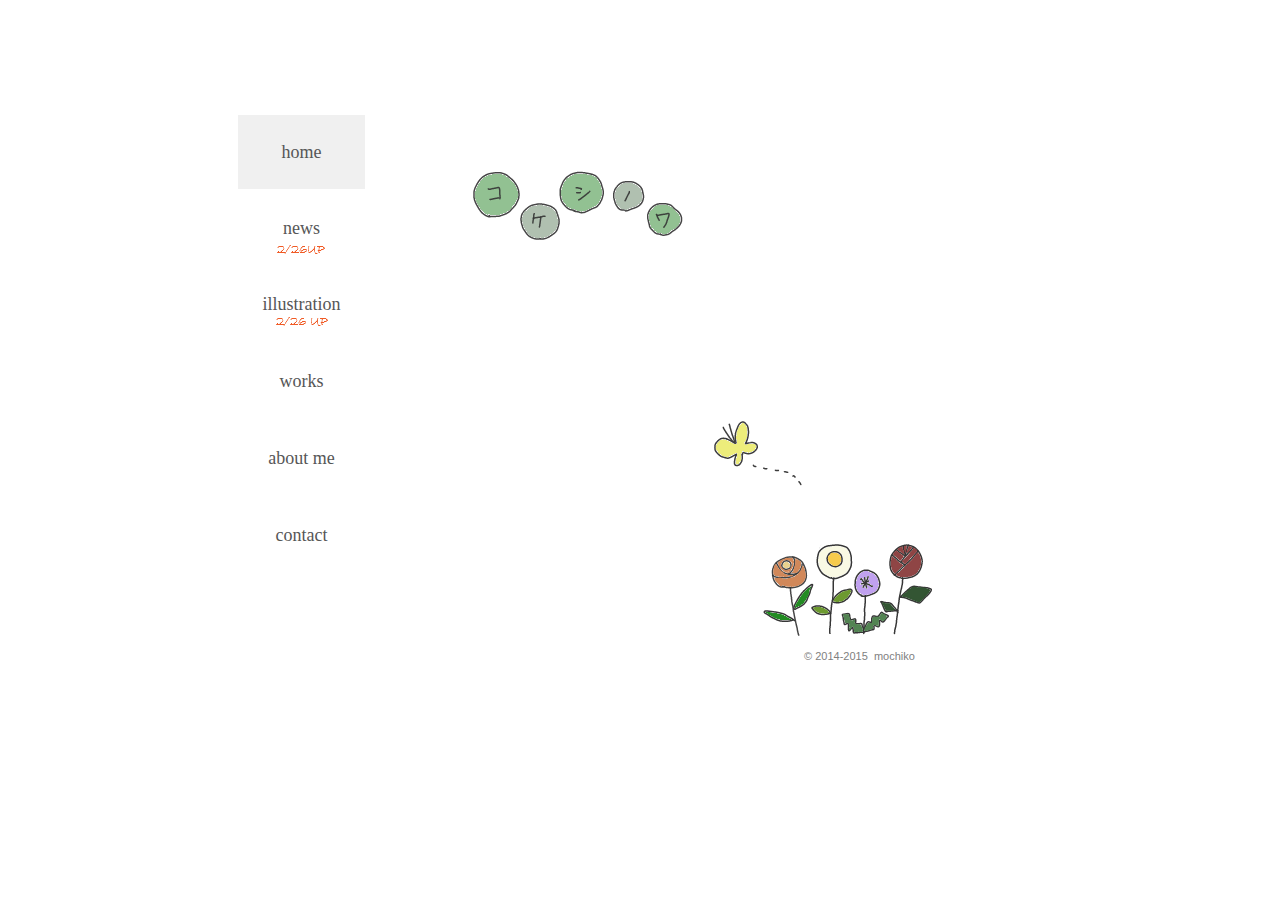
<file: index.html>
<!DOCTYPE html>
<html class="html">
 <head>

  <meta http-equiv="Content-type" content="text/html;charset=UTF-8"/>
  <meta name="generator" content="7.4.30.244"/>
  <title>home</title>
  <!-- CSS -->
  <link rel="stylesheet" type="text/css" href="css/site_global.css?4023935739"/>
  <link rel="stylesheet" type="text/css" href="css/master_a-master.css?68121951"/>
  <link rel="stylesheet" type="text/css" href="css/index.css?101143866" id="pagesheet"/>
  <!-- Other scripts -->
  <script type="text/javascript">
   document.documentElement.className += ' js';
</script>
   </head>
 <body>

  <!--HTML Widget code-->
  
<div id="fb-root"></div>
<script>
(function(d, s, id) {
  var js, fjs = d.getElementsByTagName(s)[0];
  if (d.getElementById(id)) return;
  js = d.createElement(s); js.id = id;
  js.src = "//connect.facebook.net/en_US/all.js#xfbml=1";
  fjs.parentNode.insertBefore(js, fjs);
}(document, 'script', 'facebook-jssdk'));
</script>

  
  <div class="clearfix" id="page"><!-- group -->
   <div class="clearfix grpelem" id="pppu224-4"><!-- column -->
    <div class="clearfix colelem" id="ppu224-4"><!-- group -->
     <div class="clearfix grpelem" id="pu224-4"><!-- column -->
      <div class="clearfix colelem" id="u224-4"><!-- content -->
       <p id="u224">&nbsp;</p>
       <p id="u224-2">&nbsp;</p>
      </div>
      <div class="clearfix colelem" id="u4941-3"><!-- content -->
       <p>&nbsp;</p>
      </div>
     </div>
     <ul class="MenuBar clearfix grpelem" id="menuu123"><!-- vertical box -->
      <li class="MenuItemContainer clearfix colelem" id="u124"><!-- horizontal box -->
       <a class="nonblock nontext MenuItem MenuItemWithSubMenu MuseMenuActive clearfix grpelem" id="u125" href="index.html"><!-- horizontal box --><div class="MenuItemLabel clearfix grpelem" id="u128-4"><!-- content --><p>home</p></div></a>
      </li>
      <li class="MenuItemContainer clearfix colelem" id="u165"><!-- horizontal box -->
       <a class="nonblock nontext MenuItem MenuItemWithSubMenu clearfix grpelem" id="u166" href="news.html"><!-- horizontal box --><div class="MenuItemLabel clearfix grpelem" id="u168-4"><!-- content --><p>news</p></div></a>
      </li>
      <li class="MenuItemContainer clearfix colelem" id="u172"><!-- horizontal box -->
       <a class="nonblock nontext MenuItem MenuItemWithSubMenu clearfix grpelem" id="u175" href="illustration.html"><!-- horizontal box --><div class="MenuItemLabel clearfix grpelem" id="u176-4"><!-- content --><p>illustration</p></div></a>
      </li>
      <li class="MenuItemContainer clearfix colelem" id="u179"><!-- horizontal box -->
       <a class="nonblock nontext MenuItem MenuItemWithSubMenu clearfix grpelem" id="u180" href="works.html"><!-- horizontal box --><div class="MenuItemLabel clearfix grpelem" id="u181-4"><!-- content --><p>works</p></div></a>
      </li>
      <li class="MenuItemContainer clearfix colelem" id="u131"><!-- horizontal box -->
       <a class="nonblock nontext MenuItem MenuItemWithSubMenu clearfix grpelem" id="u132" href="about-me.html"><!-- horizontal box --><div class="MenuItemLabel clearfix grpelem" id="u134-4"><!-- content --><p>about me</p></div></a>
      </li>
      <li class="MenuItemContainer clearfix colelem" id="u200"><!-- horizontal box -->
       <a class="nonblock nontext MenuItem MenuItemWithSubMenu clearfix grpelem" id="u203" href="contact.html"><!-- horizontal box --><div class="MenuItemLabel clearfix grpelem" id="u204-4"><!-- content --><p>contact</p></div></a>
      </li>
     </ul>
     <div class="clearfix grpelem" id="u1810-3"><!-- content -->
      <p>&nbsp;</p>
     </div>
     <div class="clearfix grpelem" id="u4687-3"><!-- content -->
      <p>&nbsp;</p>
     </div>
     <div class="clip_frame grpelem" id="u4756"><!-- image -->
      <img class="block" id="u4756_img" src="images/daimei.png" alt="" width="250" height="150"/>
     </div>
     <img class="grpelem" id="u4891-5" src="images/u4891-5.png" alt="&nbsp;2/26 UP" width="74" height="17"/><!-- rasterized frame -->
     <img class="grpelem" id="u5695-4" src="images/u5695-4.png" alt="2/26UP" width="74" height="17"/><!-- rasterized frame -->
    </div>
    <div class="clearfix colelem" id="pu4788-3"><!-- group -->
     <div class="clearfix grpelem" id="u4788-3"><!-- content -->
      <p>&nbsp;</p>
     </div>
     <div class="grpelem" id="u4823"><!-- custom html -->
      
<div class="fb-like" data-href="http://https://mochiko.github.io/" data-send="false" data-width="290" data-show-faces="true" data-colorscheme="light" data-layout="standard" data-action="like"></div>

</div>
    </div>
   </div>
   <div class="clearfix grpelem" id="pu4783"><!-- column -->
    <div class="clip_frame colelem" id="u4783"><!-- image -->
     <img class="block" id="u4783_img" src="images/touka5.png" alt="" width="186" height="110"/>
    </div>
    <div class="clearfix colelem" id="pu4493-4"><!-- group -->
     <div class="clearfix grpelem" id="u4493-4"><!-- content -->
      <p>© 2014&#45;2015&nbsp; mochiko</p>
     </div>
     <div class="clip_frame grpelem" id="u4778"><!-- image -->
      <img class="block" id="u4778_img" src="images/touka4.png" alt="" width="250" height="150"/>
     </div>
    </div>
   </div>
   <div class="verticalspacer"></div>
  </div>
  <!-- JS includes -->
  <script type="text/javascript">
   if (document.location.protocol != 'https:') document.write('\x3Cscript src="http://musecdn.businesscatalyst.com/scripts/4.0/jquery-1.8.3.min.js" type="text/javascript">\x3C/script>');
</script>
  <script type="text/javascript">
   window.jQuery || document.write('\x3Cscript src="scripts/jquery-1.8.3.min.js" type="text/javascript">\x3C/script>');
</script>
  <script src="scripts/museutils.js?4291592202" type="text/javascript"></script>
  <script src="scripts/jquery.musemenu.js?3788803530" type="text/javascript"></script>
  <script src="scripts/jquery.watch.js?4068933136" type="text/javascript"></script>
  <!-- Other scripts -->
  <script type="text/javascript">
   $(document).ready(function() { try {
Muse.Utils.transformMarkupToFixBrowserProblemsPreInit();/* body */
Muse.Utils.prepHyperlinks(true);/* body */
Muse.Utils.initWidget('.MenuBar', function(elem) { return $(elem).museMenu(); });/* unifiedNavBar */
Muse.Utils.fullPage('#page');/* 100% height page */
Muse.Utils.showWidgetsWhenReady();/* body */
Muse.Utils.transformMarkupToFixBrowserProblems();/* body */
} catch(e) { Muse.Assert.fail('Error calling selector function:' + e); }});
</script>
   </body>
</html>
</file>
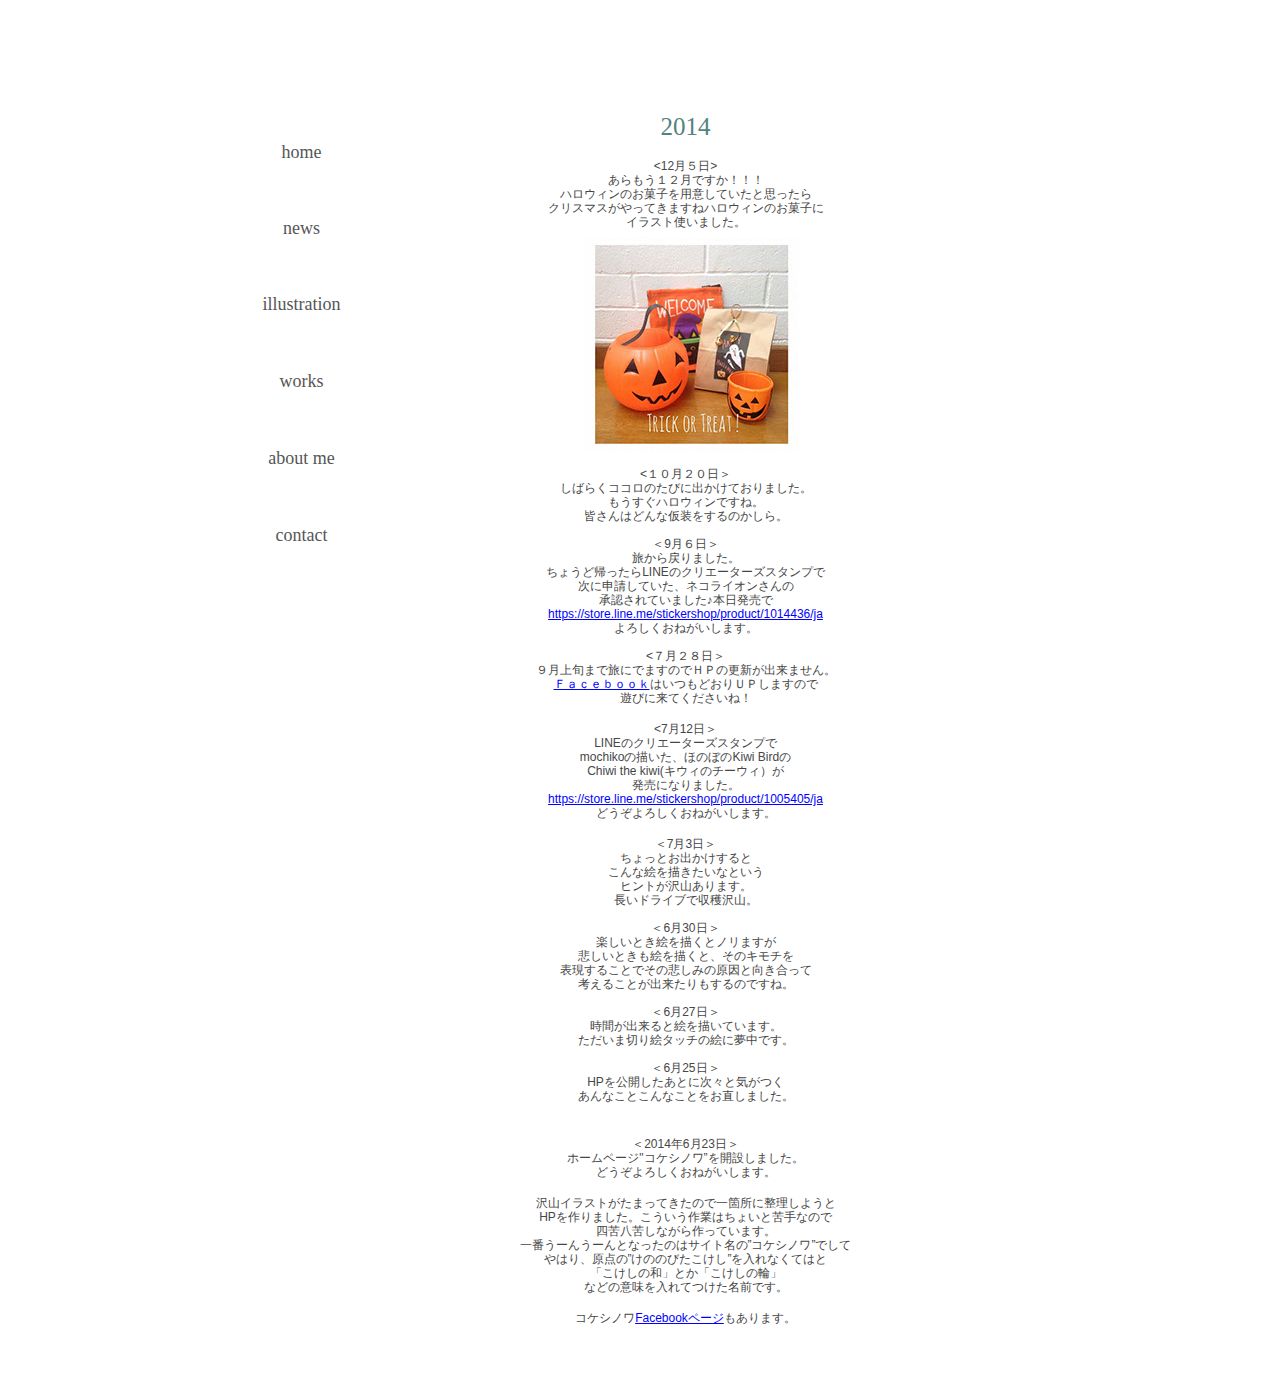
<file: 2014.html>
<!DOCTYPE html>
<html class="html">
 <head>

  <meta http-equiv="Content-type" content="text/html;charset=UTF-8"/>
  <meta name="generator" content="7.4.30.244"/>
  <title>2014</title>
  <!-- CSS -->
  <link rel="stylesheet" type="text/css" href="css/site_global.css?4023935739"/>
  <link rel="stylesheet" type="text/css" href="css/master_a-master.css?68121951"/>
  <link rel="stylesheet" type="text/css" href="css/2014.css?83232042" id="pagesheet"/>
  <!-- Other scripts -->
  <script type="text/javascript">
   document.documentElement.className += ' js';
</script>
   </head>
 <body>

  <div class="clearfix" id="page"><!-- group -->
   <ul class="MenuBar clearfix grpelem" id="menuu123"><!-- vertical box -->
    <li class="MenuItemContainer clearfix colelem" id="u124"><!-- horizontal box -->
     <a class="nonblock nontext MenuItem MenuItemWithSubMenu clearfix grpelem" id="u125" href="index.html"><!-- horizontal box --><div class="MenuItemLabel clearfix grpelem" id="u128-4"><!-- content --><p>home</p></div></a>
    </li>
    <li class="MenuItemContainer clearfix colelem" id="u165"><!-- horizontal box -->
     <a class="nonblock nontext MenuItem MenuItemWithSubMenu clearfix grpelem" id="u166" href="news.html"><!-- horizontal box --><div class="MenuItemLabel clearfix grpelem" id="u168-4"><!-- content --><p>news</p></div></a>
    </li>
    <li class="MenuItemContainer clearfix colelem" id="u172"><!-- horizontal box -->
     <a class="nonblock nontext MenuItem MenuItemWithSubMenu clearfix grpelem" id="u175" href="illustration.html"><!-- horizontal box --><div class="MenuItemLabel clearfix grpelem" id="u176-4"><!-- content --><p>illustration</p></div></a>
    </li>
    <li class="MenuItemContainer clearfix colelem" id="u179"><!-- horizontal box -->
     <a class="nonblock nontext MenuItem MenuItemWithSubMenu clearfix grpelem" id="u180" href="works.html"><!-- horizontal box --><div class="MenuItemLabel clearfix grpelem" id="u181-4"><!-- content --><p>works</p></div></a>
    </li>
    <li class="MenuItemContainer clearfix colelem" id="u131"><!-- horizontal box -->
     <a class="nonblock nontext MenuItem MenuItemWithSubMenu clearfix grpelem" id="u132" href="about-me.html"><!-- horizontal box --><div class="MenuItemLabel clearfix grpelem" id="u134-4"><!-- content --><p>about me</p></div></a>
    </li>
    <li class="MenuItemContainer clearfix colelem" id="u200"><!-- horizontal box -->
     <a class="nonblock nontext MenuItem MenuItemWithSubMenu clearfix grpelem" id="u203" href="contact.html"><!-- horizontal box --><div class="MenuItemLabel clearfix grpelem" id="u204-4"><!-- content --><p>contact</p></div></a>
    </li>
   </ul>
   <div class="clearfix grpelem" id="pu6489-150"><!-- group -->
    <div class="clearfix grpelem" id="u6489-150"><!-- content -->
     <p id="u6489-2"><span id="u6489">2014</span></p>
     <p>&nbsp;</p>
     <p id="u6489-5">&lt;12月５日&gt;</p>
     <p id="u6489-7">あらもう１２月ですか！！！</p>
     <p id="u6489-9">ハロウィンのお菓子を用意していたと思ったら</p>
     <p id="u6489-11">クリスマスがやってきますねハロウィンのお菓子に</p>
     <p id="u6489-13">イラスト使いました。</p>
     <p id="u6489-14">&nbsp;</p>
     <p id="u6489-15">&nbsp;</p>
     <p id="u6489-16">&nbsp;</p>
     <p id="u6489-17">&nbsp;</p>
     <p id="u6489-18">&nbsp;</p>
     <p id="u6489-19">&nbsp;</p>
     <p id="u6489-20">&nbsp;</p>
     <p id="u6489-21">&nbsp;</p>
     <p id="u6489-22">&nbsp;</p>
     <p id="u6489-23">&nbsp;</p>
     <p id="u6489-24">&nbsp;</p>
     <p id="u6489-25">&nbsp;</p>
     <p id="u6489-26">&nbsp;</p>
     <p id="u6489-27">&nbsp;</p>
     <p id="u6489-28">&nbsp;</p>
     <p id="u6489-29">&nbsp;</p>
     <p id="u6489-30">&nbsp;</p>
     <p id="u6489-32">&lt;１０月２０日＞</p>
     <p id="u6489-34">しばらくココロのたびに出かけておりました。</p>
     <p id="u6489-36">もうすぐハロウィンですね。</p>
     <p id="u6489-38">皆さんはどんな仮装をするのかしら。</p>
     <p id="u6489-39">&nbsp;</p>
     <p id="u6489-41">＜9月６日＞</p>
     <p id="u6489-43">旅から戻りました。</p>
     <p id="u6489-45">ちょうど帰ったらLINEのクリエーターズスタンプで</p>
     <p id="u6489-47">次に申請していた、ネコライオンさんの</p>
     <p id="u6489-49">承認されていました♪本日発売で</p>
     <p id="u6489-52"><a class="nonblock" href="https://store.line.me/stickershop/product/1014436/ja">https://store.line.me/stickershop/product/1014436/ja</a></p>
     <p id="u6489-54">よろしくおねがいします。</p>
     <p id="u6489-55">&nbsp;</p>
     <p id="u6489-57">&lt;７月２８日＞</p>
     <p id="u6489-59">９月上旬まで旅にでますのでＨＰの更新が出来ません。</p>
     <p id="u6489-63"><a class="nonblock" href="https://www.facebook.com/mochikohiro">Ｆａｃｅｂｏｏｋ</a>はいつもどおりＵＰしますので</p>
     <p id="u6489-65">遊びに来てくださいね！</p>
     <p>&nbsp;</p>
     <p id="u6489-68">&lt;7月12日＞</p>
     <p id="u6489-70">LINEのクリエーターズスタンプで</p>
     <p id="u6489-72">mochikoの描いた、ほのぼのKiwi Birdの</p>
     <p id="u6489-74">Chiwi the kiwi(キウィのチーウィ）が</p>
     <p id="u6489-76">発売になりました。</p>
     <p id="u6489-79"><a class="nonblock" href="https://store.line.me/stickershop/product/1005405/ja"><span id="u6489-77">https://store.line.me/stickershop/product/1005405/ja</span></a></p>
     <p id="u6489-81">どうぞよろしくおねがいします。</p>
     <p>&nbsp;</p>
     <p id="u6489-84">＜7月3日＞</p>
     <p id="u6489-86">ちょっとお出かけすると</p>
     <p id="u6489-88">こんな絵を描きたいなという</p>
     <p id="u6489-90">ヒントが沢山あります。</p>
     <p id="u6489-92">長いドライブで収穫沢山。</p>
     <p id="u6489-93">&nbsp;</p>
     <p id="u6489-95">＜6月30日＞</p>
     <p id="u6489-97">楽しいとき絵を描くとノリますが</p>
     <p id="u6489-99">悲しいときも絵を描くと、そのキモチを</p>
     <p id="u6489-101">表現することでその悲しみの原因と向き合って</p>
     <p id="u6489-103">考えることが出来たりもするのですね。</p>
     <p id="u6489-104">&nbsp;</p>
     <p id="u6489-106">＜6月27日＞</p>
     <p id="u6489-108">時間が出来ると絵を描いています。</p>
     <p id="u6489-110">ただいま切り絵タッチの絵に夢中です。</p>
     <p id="u6489-111">&nbsp;</p>
     <p id="u6489-113">＜6月25日＞</p>
     <p id="u6489-115"><span id="u6489-114">HPを公開したあとに次々と気がつく</span></p>
     <p id="u6489-117"><span id="u6489-116">あんなことこんなことをお直しました。</span></p>
     <p id="u6489-118">&nbsp;</p>
     <p>&nbsp;</p>
     <p id="u6489-121"><span id="u6489-120">＜2014年6月23日＞</span></p>
     <p id="u6489-123"><span id="u6489-122">ホームページ&quot;コケシノワ”を開設しました。</span></p>
     <p id="u6489-125"><span id="u6489-124">どうぞよろしくおねがいします。</span></p>
     <p id="u6489-126">&nbsp;</p>
     <p id="u6489-128"><span id="u6489-127">沢山イラストがたまってきたので一箇所に整理しようと</span></p>
     <p id="u6489-130"><span id="u6489-129">HPを作りました。こういう作業はちょいと苦手なので</span></p>
     <p id="u6489-132"><span id="u6489-131">四苦八苦しながら作っています。</span></p>
     <p id="u6489-134"><span id="u6489-133">一番うーんうーんとなったのはサイト名の”コケシノワ”でして</span></p>
     <p id="u6489-136"><span id="u6489-135">やはり、原点の”けののびたこけし”を入れなくてはと</span></p>
     <p id="u6489-138"><span id="u6489-137">「こけしの和」とか「こけしの輪」</span></p>
     <p id="u6489-140"><span id="u6489-139">などの意味を入れてつけた名前です。</span></p>
     <p id="u6489-141">&nbsp;</p>
     <p id="u6489-146"><span id="u6489-142">コケシノワ</span><a class="nonblock" href="https://www.facebook.com/mochikohiro"><span id="u6489-143">Facebookページ</span></a><span id="u6489-145">もあります。</span></p>
     <p>&nbsp;</p>
     <p>&nbsp;</p>
    </div>
    <div class="clip_frame grpelem" id="u6490"><!-- image -->
     <img class="block" id="u6490_img" src="images/201412-6.jpg" alt="" width="215" height="215"/>
    </div>
   </div>
   <div class="verticalspacer"></div>
  </div>
  <!-- JS includes -->
  <script type="text/javascript">
   if (document.location.protocol != 'https:') document.write('\x3Cscript src="http://musecdn.businesscatalyst.com/scripts/4.0/jquery-1.8.3.min.js" type="text/javascript">\x3C/script>');
</script>
  <script type="text/javascript">
   window.jQuery || document.write('\x3Cscript src="scripts/jquery-1.8.3.min.js" type="text/javascript">\x3C/script>');
</script>
  <script src="scripts/museutils.js?4291592202" type="text/javascript"></script>
  <script src="scripts/jquery.musemenu.js?3788803530" type="text/javascript"></script>
  <script src="scripts/jquery.watch.js?4068933136" type="text/javascript"></script>
  <!-- Other scripts -->
  <script type="text/javascript">
   $(document).ready(function() { try {
Muse.Utils.transformMarkupToFixBrowserProblemsPreInit();/* body */
Muse.Utils.prepHyperlinks(true);/* body */
Muse.Utils.initWidget('.MenuBar', function(elem) { return $(elem).museMenu(); });/* unifiedNavBar */
Muse.Utils.fullPage('#page');/* 100% height page */
Muse.Utils.showWidgetsWhenReady();/* body */
Muse.Utils.transformMarkupToFixBrowserProblems();/* body */
} catch(e) { Muse.Assert.fail('Error calling selector function:' + e); }});
</script>
   </body>
</html>
</file>
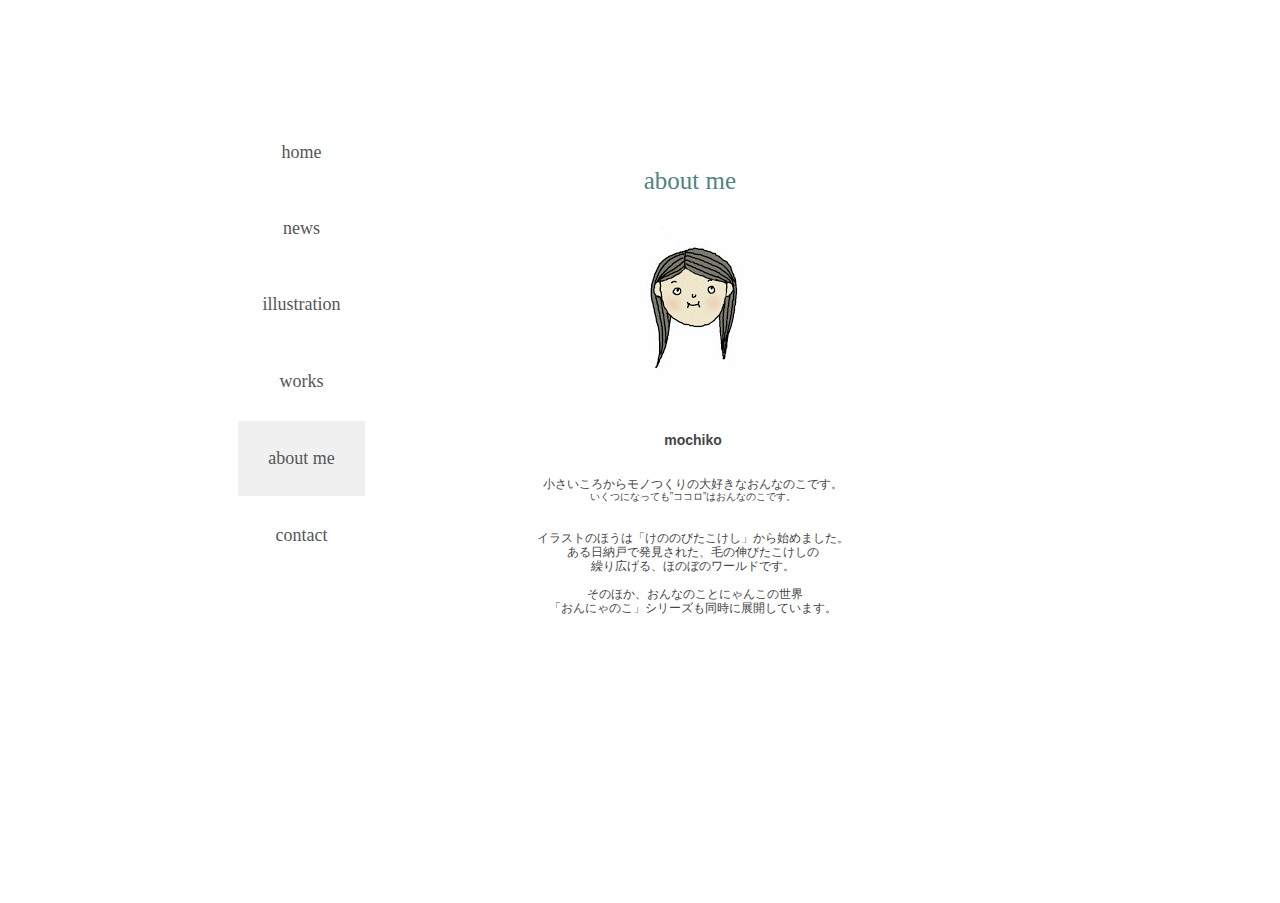
<file: about-me.html>
<!DOCTYPE html>
<html class="html">
 <head>

  <meta http-equiv="Content-type" content="text/html;charset=UTF-8"/>
  <meta name="generator" content="7.4.30.244"/>
  <title>about me</title>
  <!-- CSS -->
  <link rel="stylesheet" type="text/css" href="css/site_global.css?4023935739"/>
  <link rel="stylesheet" type="text/css" href="css/master_a-master.css?68121951"/>
  <link rel="stylesheet" type="text/css" href="css/about-me.css?95019275" id="pagesheet"/>
  <!-- Other scripts -->
  <script type="text/javascript">
   document.documentElement.className += ' js';
</script>
   </head>
 <body>

  <div class="clearfix" id="page"><!-- group -->
   <ul class="MenuBar clearfix grpelem" id="menuu123"><!-- vertical box -->
    <li class="MenuItemContainer clearfix colelem" id="u124"><!-- horizontal box -->
     <a class="nonblock nontext MenuItem MenuItemWithSubMenu clearfix grpelem" id="u125" href="index.html"><!-- horizontal box --><div class="MenuItemLabel clearfix grpelem" id="u128-4"><!-- content --><p>home</p></div></a>
    </li>
    <li class="MenuItemContainer clearfix colelem" id="u165"><!-- horizontal box -->
     <a class="nonblock nontext MenuItem MenuItemWithSubMenu clearfix grpelem" id="u166" href="news.html"><!-- horizontal box --><div class="MenuItemLabel clearfix grpelem" id="u168-4"><!-- content --><p>news</p></div></a>
    </li>
    <li class="MenuItemContainer clearfix colelem" id="u172"><!-- horizontal box -->
     <a class="nonblock nontext MenuItem MenuItemWithSubMenu clearfix grpelem" id="u175" href="illustration.html"><!-- horizontal box --><div class="MenuItemLabel clearfix grpelem" id="u176-4"><!-- content --><p>illustration</p></div></a>
    </li>
    <li class="MenuItemContainer clearfix colelem" id="u179"><!-- horizontal box -->
     <a class="nonblock nontext MenuItem MenuItemWithSubMenu clearfix grpelem" id="u180" href="works.html"><!-- horizontal box --><div class="MenuItemLabel clearfix grpelem" id="u181-4"><!-- content --><p>works</p></div></a>
    </li>
    <li class="MenuItemContainer clearfix colelem" id="u131"><!-- horizontal box -->
     <a class="nonblock nontext MenuItem MenuItemWithSubMenu MuseMenuActive clearfix grpelem" id="u132" href="about-me.html"><!-- horizontal box --><div class="MenuItemLabel clearfix grpelem" id="u134-4"><!-- content --><p>about me</p></div></a>
    </li>
    <li class="MenuItemContainer clearfix colelem" id="u200"><!-- horizontal box -->
     <a class="nonblock nontext MenuItem MenuItemWithSubMenu clearfix grpelem" id="u203" href="contact.html"><!-- horizontal box --><div class="MenuItemLabel clearfix grpelem" id="u204-4"><!-- content --><p>contact</p></div></a>
    </li>
   </ul>
   <div class="clearfix grpelem" id="pu263-44"><!-- group -->
    <div class="clearfix grpelem" id="u263-44"><!-- content -->
     <p id="u263">&nbsp;</p>
     <p id="u263-4"><span id="u263-2">about me&nbsp; </span><span id="u263-3"></span></p>
     <p id="u263-5">&nbsp;</p>
     <p id="u263-6">&nbsp;</p>
     <p id="u263-7">&nbsp;</p>
     <p id="u263-8">&nbsp;</p>
     <p id="u263-9">&nbsp;</p>
     <p id="u263-10">&nbsp;</p>
     <p id="u263-11">&nbsp;</p>
     <p id="u263-12">&nbsp;</p>
     <p id="u263-13">&nbsp;</p>
     <p id="u263-14">&nbsp;</p>
     <p id="u263-15">&nbsp;</p>
     <p id="u263-16">&nbsp;</p>
     <p id="u263-18">mochiko</p>
     <p id="u263-19">&nbsp;</p>
     <p id="u263-20">&nbsp;</p>
     <p id="u263-22">小さいころからモノつくりの大好きなおんなのこです。</p>
     <p id="u263-24"><span id="u263-23">いくつになっても”ココロ”はおんなのこです。</span></p>
     <p id="u263-25">&nbsp;</p>
     <p id="u263-26">&nbsp;</p>
     <p id="u263-28">イラストのほうは「けののびたこけし」から始めました。</p>
     <p id="u263-30">ある日納戸で発見された、毛の伸びたこけしの</p>
     <p id="u263-32">繰り広げる、ほのぼのワールドです。</p>
     <p id="u263-33">&nbsp;</p>
     <p id="u263-35">&nbsp;そのほか、おんなのことにゃんこの世界</p>
     <p id="u263-37">「おんにゃのこ」シリーズも同時に展開しています。</p>
     <p id="u263-38">&nbsp;</p>
     <p id="u263-39">&nbsp;</p>
     <p id="u263-40">&nbsp;</p>
     <p id="u263-41">&nbsp;</p>
     <p id="u263-42">&nbsp;</p>
    </div>
    <div class="clip_frame grpelem" id="u1811"><!-- image -->
     <img class="block" id="u1811_img" src="images/untitled.jpg" alt="" width="160" height="159"/>
    </div>
   </div>
   <div class="verticalspacer"></div>
  </div>
  <!-- JS includes -->
  <script type="text/javascript">
   if (document.location.protocol != 'https:') document.write('\x3Cscript src="http://musecdn.businesscatalyst.com/scripts/4.0/jquery-1.8.3.min.js" type="text/javascript">\x3C/script>');
</script>
  <script type="text/javascript">
   window.jQuery || document.write('\x3Cscript src="scripts/jquery-1.8.3.min.js" type="text/javascript">\x3C/script>');
</script>
  <script src="scripts/museutils.js?4291592202" type="text/javascript"></script>
  <script src="scripts/jquery.musemenu.js?3788803530" type="text/javascript"></script>
  <script src="scripts/jquery.watch.js?4068933136" type="text/javascript"></script>
  <!-- Other scripts -->
  <script type="text/javascript">
   $(document).ready(function() { try {
Muse.Utils.transformMarkupToFixBrowserProblemsPreInit();/* body */
Muse.Utils.prepHyperlinks(true);/* body */
Muse.Utils.initWidget('.MenuBar', function(elem) { return $(elem).museMenu(); });/* unifiedNavBar */
Muse.Utils.fullPage('#page');/* 100% height page */
Muse.Utils.showWidgetsWhenReady();/* body */
Muse.Utils.transformMarkupToFixBrowserProblems();/* body */
} catch(e) { Muse.Assert.fail('Error calling selector function:' + e); }});
</script>
   </body>
</html>
</file>
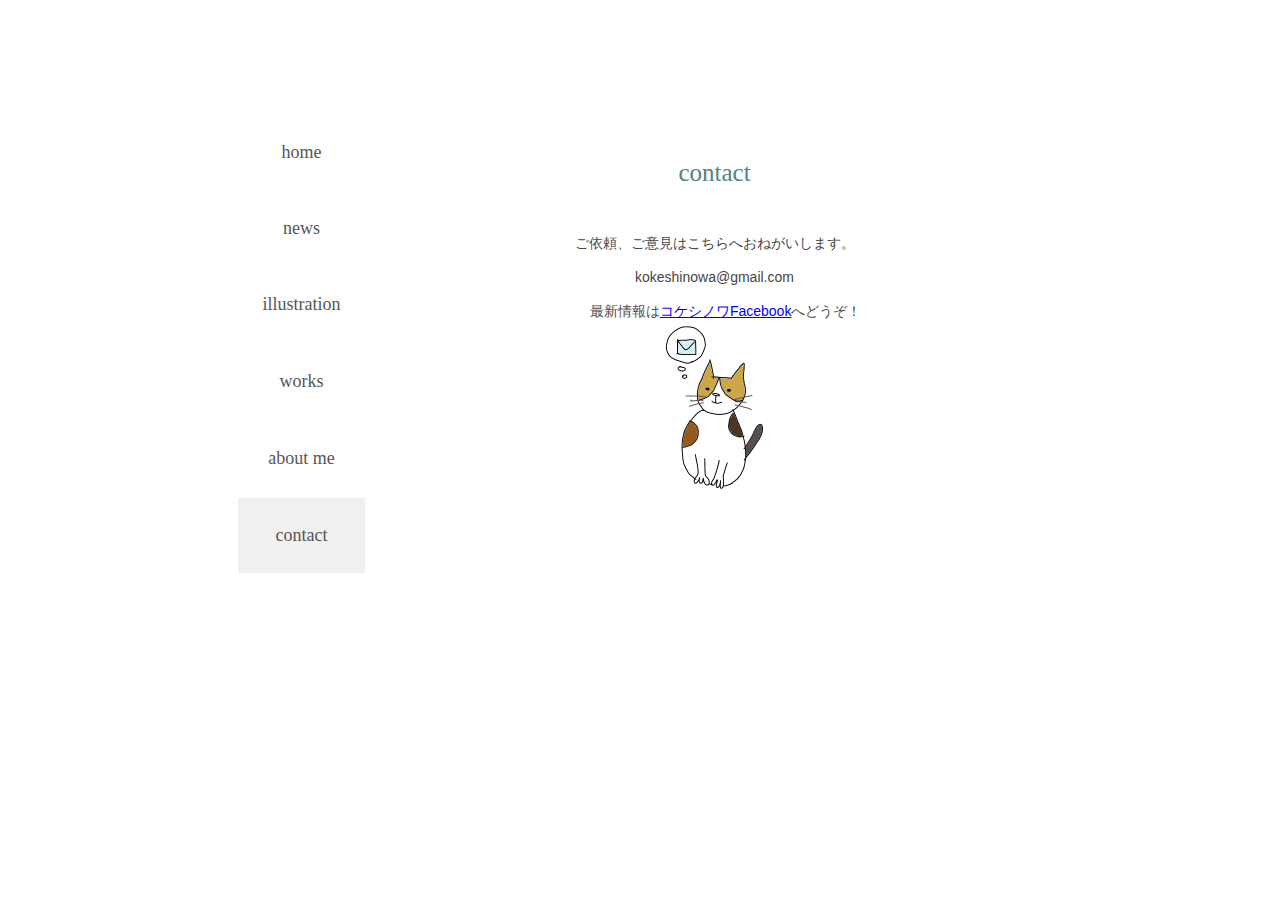
<file: contact.html>
<!DOCTYPE html>
<html class="html">
 <head>

  <meta http-equiv="Content-type" content="text/html;charset=UTF-8"/>
  <meta name="generator" content="7.4.30.244"/>
  <title>contact</title>
  <!-- CSS -->
  <link rel="stylesheet" type="text/css" href="css/site_global.css?4023935739"/>
  <link rel="stylesheet" type="text/css" href="css/master_a-master.css?68121951"/>
  <link rel="stylesheet" type="text/css" href="css/contact.css?420127713" id="pagesheet"/>
  <!-- Other scripts -->
  <script type="text/javascript">
   document.documentElement.className += ' js';
</script>
   </head>
 <body>

  <!--HTML Widget code-->
  
<div id="fb-root"></div>
<script>
(function(d, s, id) {
  var js, fjs = d.getElementsByTagName(s)[0];
  if (d.getElementById(id)) return;
  js = d.createElement(s); js.id = id;
  js.src = "//connect.facebook.net/en_US/all.js#xfbml=1";
  fjs.parentNode.insertBefore(js, fjs);
}(document, 'script', 'facebook-jssdk'));
</script>

  
  <div class="clearfix" id="page"><!-- group -->
   <ul class="MenuBar clearfix grpelem" id="menuu123"><!-- vertical box -->
    <li class="MenuItemContainer clearfix colelem" id="u124"><!-- horizontal box -->
     <a class="nonblock nontext MenuItem MenuItemWithSubMenu clearfix grpelem" id="u125" href="index.html"><!-- horizontal box --><div class="MenuItemLabel clearfix grpelem" id="u128-4"><!-- content --><p>home</p></div></a>
    </li>
    <li class="MenuItemContainer clearfix colelem" id="u165"><!-- horizontal box -->
     <a class="nonblock nontext MenuItem MenuItemWithSubMenu clearfix grpelem" id="u166" href="news.html"><!-- horizontal box --><div class="MenuItemLabel clearfix grpelem" id="u168-4"><!-- content --><p>news</p></div></a>
    </li>
    <li class="MenuItemContainer clearfix colelem" id="u172"><!-- horizontal box -->
     <a class="nonblock nontext MenuItem MenuItemWithSubMenu clearfix grpelem" id="u175" href="illustration.html"><!-- horizontal box --><div class="MenuItemLabel clearfix grpelem" id="u176-4"><!-- content --><p>illustration</p></div></a>
    </li>
    <li class="MenuItemContainer clearfix colelem" id="u179"><!-- horizontal box -->
     <a class="nonblock nontext MenuItem MenuItemWithSubMenu clearfix grpelem" id="u180" href="works.html"><!-- horizontal box --><div class="MenuItemLabel clearfix grpelem" id="u181-4"><!-- content --><p>works</p></div></a>
    </li>
    <li class="MenuItemContainer clearfix colelem" id="u131"><!-- horizontal box -->
     <a class="nonblock nontext MenuItem MenuItemWithSubMenu clearfix grpelem" id="u132" href="about-me.html"><!-- horizontal box --><div class="MenuItemLabel clearfix grpelem" id="u134-4"><!-- content --><p>about me</p></div></a>
    </li>
    <li class="MenuItemContainer clearfix colelem" id="u200"><!-- horizontal box -->
     <a class="nonblock nontext MenuItem MenuItemWithSubMenu MuseMenuActive clearfix grpelem" id="u203" href="contact.html"><!-- horizontal box --><div class="MenuItemLabel clearfix grpelem" id="u204-4"><!-- content --><p>contact</p></div></a>
    </li>
   </ul>
   <div class="clearfix grpelem" id="pu1886-3"><!-- group -->
    <div class="clearfix grpelem" id="u1886-3"><!-- content -->
     <p>&nbsp;</p>
    </div>
    <div class="clearfix grpelem" id="u1887-3"><!-- content -->
     <p>&nbsp;</p>
    </div>
    <div class="clearfix grpelem" id="u1888-3"><!-- content -->
     <p>&nbsp;</p>
    </div>
    <div class="clearfix grpelem" id="u1889-20"><!-- content -->
     <p id="u1889">&nbsp;</p>
     <p id="u1889-3">contact</p>
     <p id="u1889-4">&nbsp;</p>
     <p id="u1889-5">&nbsp;</p>
     <p id="u1889-7">ご依頼、ご意見はこちらへおねがいします。</p>
     <p id="u1889-8">&nbsp;</p>
     <p id="u1889-10">kokeshinowa@gmail.com</p>
     <p>&nbsp;</p>
     <p>&nbsp;&nbsp;&nbsp;&nbsp;&nbsp;&nbsp;&nbsp;&nbsp;&nbsp;&nbsp;&nbsp;&nbsp;&nbsp;&nbsp;&nbsp;&nbsp;&nbsp;&nbsp;&nbsp;&nbsp;&nbsp;&nbsp;&nbsp;&nbsp;&nbsp;&nbsp;&nbsp; <span id="u1889-13">　最新情報は</span><a class="nonblock" href="https://www.facebook.com/mochikohiro">コケシノワFacebook</a><span id="u1889-16">へどうぞ！</span></p>
     <p>&nbsp;</p>
    </div>
    <div class="clip_frame grpelem" id="u4731"><!-- image -->
     <img class="block" id="u4731_img" src="images/touka3.png" alt="" width="172" height="185"/>
    </div>
    <div class="grpelem" id="u4821"><!-- custom html -->
     
<div class="fb-follow" data-href="https://www.facebook.com/mochikohiro" data-width="306" data-height="28" data-show-faces="false" data-colorscheme="light" data-layout="standard" data-action="follow"></div>

</div>
   </div>
   <div class="verticalspacer"></div>
  </div>
  <!-- JS includes -->
  <script type="text/javascript">
   if (document.location.protocol != 'https:') document.write('\x3Cscript src="http://musecdn.businesscatalyst.com/scripts/4.0/jquery-1.8.3.min.js" type="text/javascript">\x3C/script>');
</script>
  <script type="text/javascript">
   window.jQuery || document.write('\x3Cscript src="scripts/jquery-1.8.3.min.js" type="text/javascript">\x3C/script>');
</script>
  <script src="scripts/museutils.js?4291592202" type="text/javascript"></script>
  <script src="scripts/jquery.musemenu.js?3788803530" type="text/javascript"></script>
  <script src="scripts/jquery.watch.js?4068933136" type="text/javascript"></script>
  <!-- Other scripts -->
  <script type="text/javascript">
   $(document).ready(function() { try {
Muse.Utils.transformMarkupToFixBrowserProblemsPreInit();/* body */
Muse.Utils.prepHyperlinks(true);/* body */
Muse.Utils.initWidget('.MenuBar', function(elem) { return $(elem).museMenu(); });/* unifiedNavBar */
Muse.Utils.fullPage('#page');/* 100% height page */
Muse.Utils.showWidgetsWhenReady();/* body */
Muse.Utils.transformMarkupToFixBrowserProblems();/* body */
} catch(e) { Muse.Assert.fail('Error calling selector function:' + e); }});
</script>
   </body>
</html>
</file>
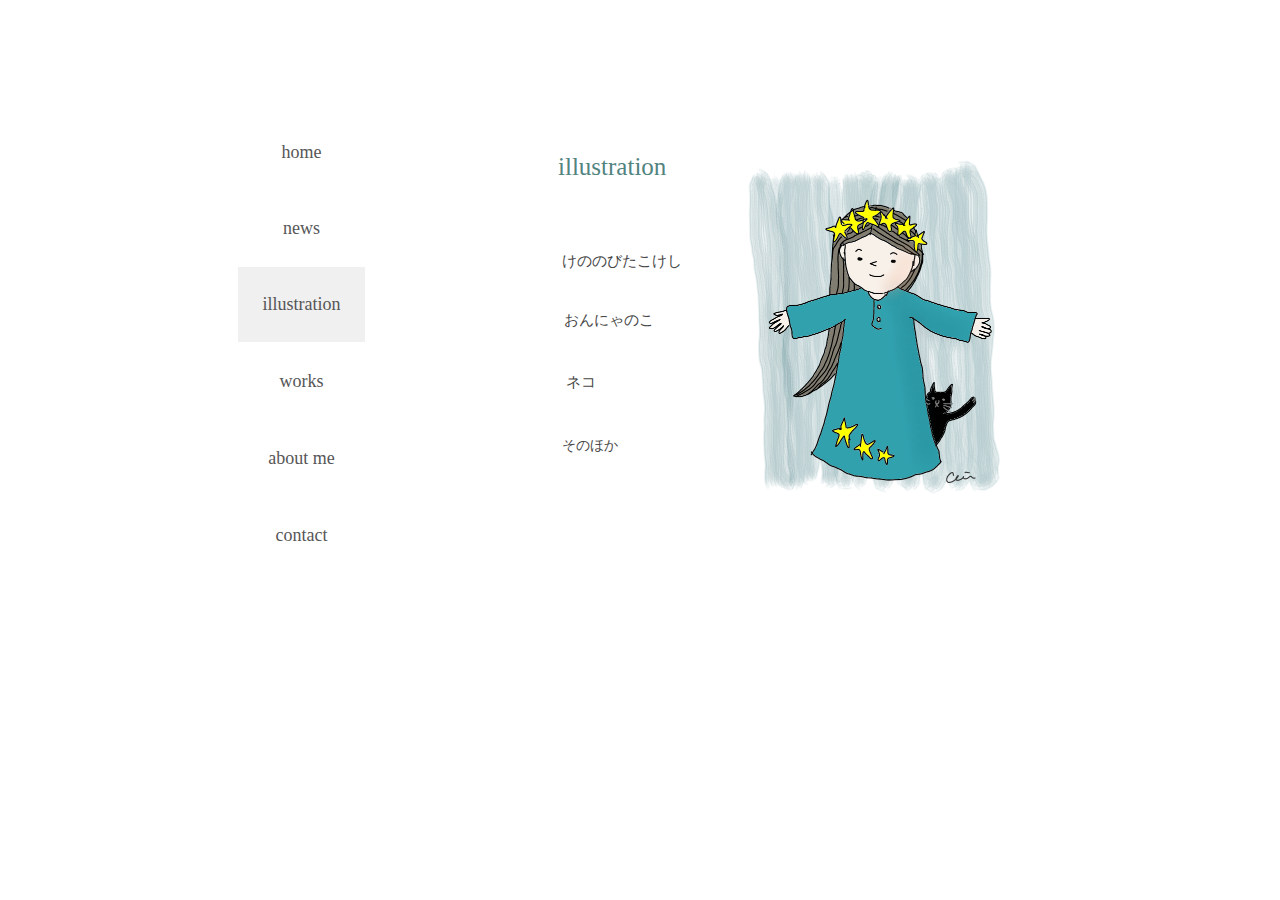
<file: illustration.html>
<!DOCTYPE html>
<html class="html">
 <head>

  <meta http-equiv="Content-type" content="text/html;charset=UTF-8"/>
  <meta name="generator" content="7.4.30.244"/>
  <title>illustration</title>
  <!-- CSS -->
  <link rel="stylesheet" type="text/css" href="css/site_global.css?4023935739"/>
  <link rel="stylesheet" type="text/css" href="css/master_a-master.css?68121951"/>
  <link rel="stylesheet" type="text/css" href="css/illustration.css?160147467" id="pagesheet"/>
  <!-- Other scripts -->
  <script type="text/javascript">
   document.documentElement.className += ' js';
</script>
   </head>
 <body>

  <div class="clearfix" id="page"><!-- group -->
   <ul class="MenuBar clearfix grpelem" id="menuu123"><!-- vertical box -->
    <li class="MenuItemContainer clearfix colelem" id="u124"><!-- horizontal box -->
     <a class="nonblock nontext MenuItem MenuItemWithSubMenu clearfix grpelem" id="u125" href="index.html"><!-- horizontal box --><div class="MenuItemLabel clearfix grpelem" id="u128-4"><!-- content --><p>home</p></div></a>
    </li>
    <li class="MenuItemContainer clearfix colelem" id="u165"><!-- horizontal box -->
     <a class="nonblock nontext MenuItem MenuItemWithSubMenu clearfix grpelem" id="u166" href="news.html"><!-- horizontal box --><div class="MenuItemLabel clearfix grpelem" id="u168-4"><!-- content --><p>news</p></div></a>
    </li>
    <li class="MenuItemContainer clearfix colelem" id="u172"><!-- horizontal box -->
     <a class="nonblock nontext MenuItem MenuItemWithSubMenu MuseMenuActive clearfix grpelem" id="u175" href="illustration.html"><!-- horizontal box --><div class="MenuItemLabel clearfix grpelem" id="u176-4"><!-- content --><p>illustration</p></div></a>
    </li>
    <li class="MenuItemContainer clearfix colelem" id="u179"><!-- horizontal box -->
     <a class="nonblock nontext MenuItem MenuItemWithSubMenu clearfix grpelem" id="u180" href="works.html"><!-- horizontal box --><div class="MenuItemLabel clearfix grpelem" id="u181-4"><!-- content --><p>works</p></div></a>
    </li>
    <li class="MenuItemContainer clearfix colelem" id="u131"><!-- horizontal box -->
     <a class="nonblock nontext MenuItem MenuItemWithSubMenu clearfix grpelem" id="u132" href="about-me.html"><!-- horizontal box --><div class="MenuItemLabel clearfix grpelem" id="u134-4"><!-- content --><p>about me</p></div></a>
    </li>
    <li class="MenuItemContainer clearfix colelem" id="u200"><!-- horizontal box -->
     <a class="nonblock nontext MenuItem MenuItemWithSubMenu clearfix grpelem" id="u203" href="contact.html"><!-- horizontal box --><div class="MenuItemLabel clearfix grpelem" id="u204-4"><!-- content --><p>contact</p></div></a>
    </li>
   </ul>
   <div class="clearfix grpelem" id="pu2002-6"><!-- group -->
    <a class="nonblock nontext clearfix grpelem" id="u2002-6" href="kenonobitakokeshi.html"><!-- content --><p id="u2002-4"><span id="u2002">けののびたこけし</span><span id="u2002-2">　</span><span id="u2002-3"></span></p></a>
    <a class="nonblock nontext clearfix grpelem" id="u2090-4" href="onnyanoko.html"><!-- content --><p>おんにゃのこ</p></a>
    <a class="nonblock nontext clearfix grpelem" id="u2091-4" href="neko.html"><!-- content --><p>ネコ</p></a>
    <a class="nonblock nontext clearfix grpelem" id="u2092-4" href="sonohoka.html"><!-- content --><p>そのほか</p></a>
    <div class="clearfix grpelem" id="u2093-3"><!-- content -->
     <p>&nbsp;</p>
    </div>
    <div class="clearfix grpelem" id="u3177-3"><!-- content -->
     <p>&nbsp;</p>
    </div>
    <div class="clearfix grpelem" id="u3178-3"><!-- content -->
     <p>&nbsp;</p>
    </div>
    <div class="clearfix grpelem" id="u4360-4"><!-- content -->
     <p>illustration</p>
    </div>
    <div class="clip_frame grpelem" id="u4718"><!-- image -->
     <img class="block" id="u4718_img" src="images/touka.png" alt="" width="265" height="340"/>
    </div>
   </div>
   <div class="verticalspacer"></div>
  </div>
  <!-- JS includes -->
  <script type="text/javascript">
   if (document.location.protocol != 'https:') document.write('\x3Cscript src="http://musecdn.businesscatalyst.com/scripts/4.0/jquery-1.8.3.min.js" type="text/javascript">\x3C/script>');
</script>
  <script type="text/javascript">
   window.jQuery || document.write('\x3Cscript src="scripts/jquery-1.8.3.min.js" type="text/javascript">\x3C/script>');
</script>
  <script src="scripts/museutils.js?4291592202" type="text/javascript"></script>
  <script src="scripts/jquery.musemenu.js?3788803530" type="text/javascript"></script>
  <script src="scripts/jquery.watch.js?4068933136" type="text/javascript"></script>
  <!-- Other scripts -->
  <script type="text/javascript">
   $(document).ready(function() { try {
Muse.Utils.transformMarkupToFixBrowserProblemsPreInit();/* body */
Muse.Utils.prepHyperlinks(true);/* body */
Muse.Utils.initWidget('.MenuBar', function(elem) { return $(elem).museMenu(); });/* unifiedNavBar */
Muse.Utils.fullPage('#page');/* 100% height page */
Muse.Utils.showWidgetsWhenReady();/* body */
Muse.Utils.transformMarkupToFixBrowserProblems();/* body */
} catch(e) { Muse.Assert.fail('Error calling selector function:' + e); }});
</script>
   </body>
</html>
</file>
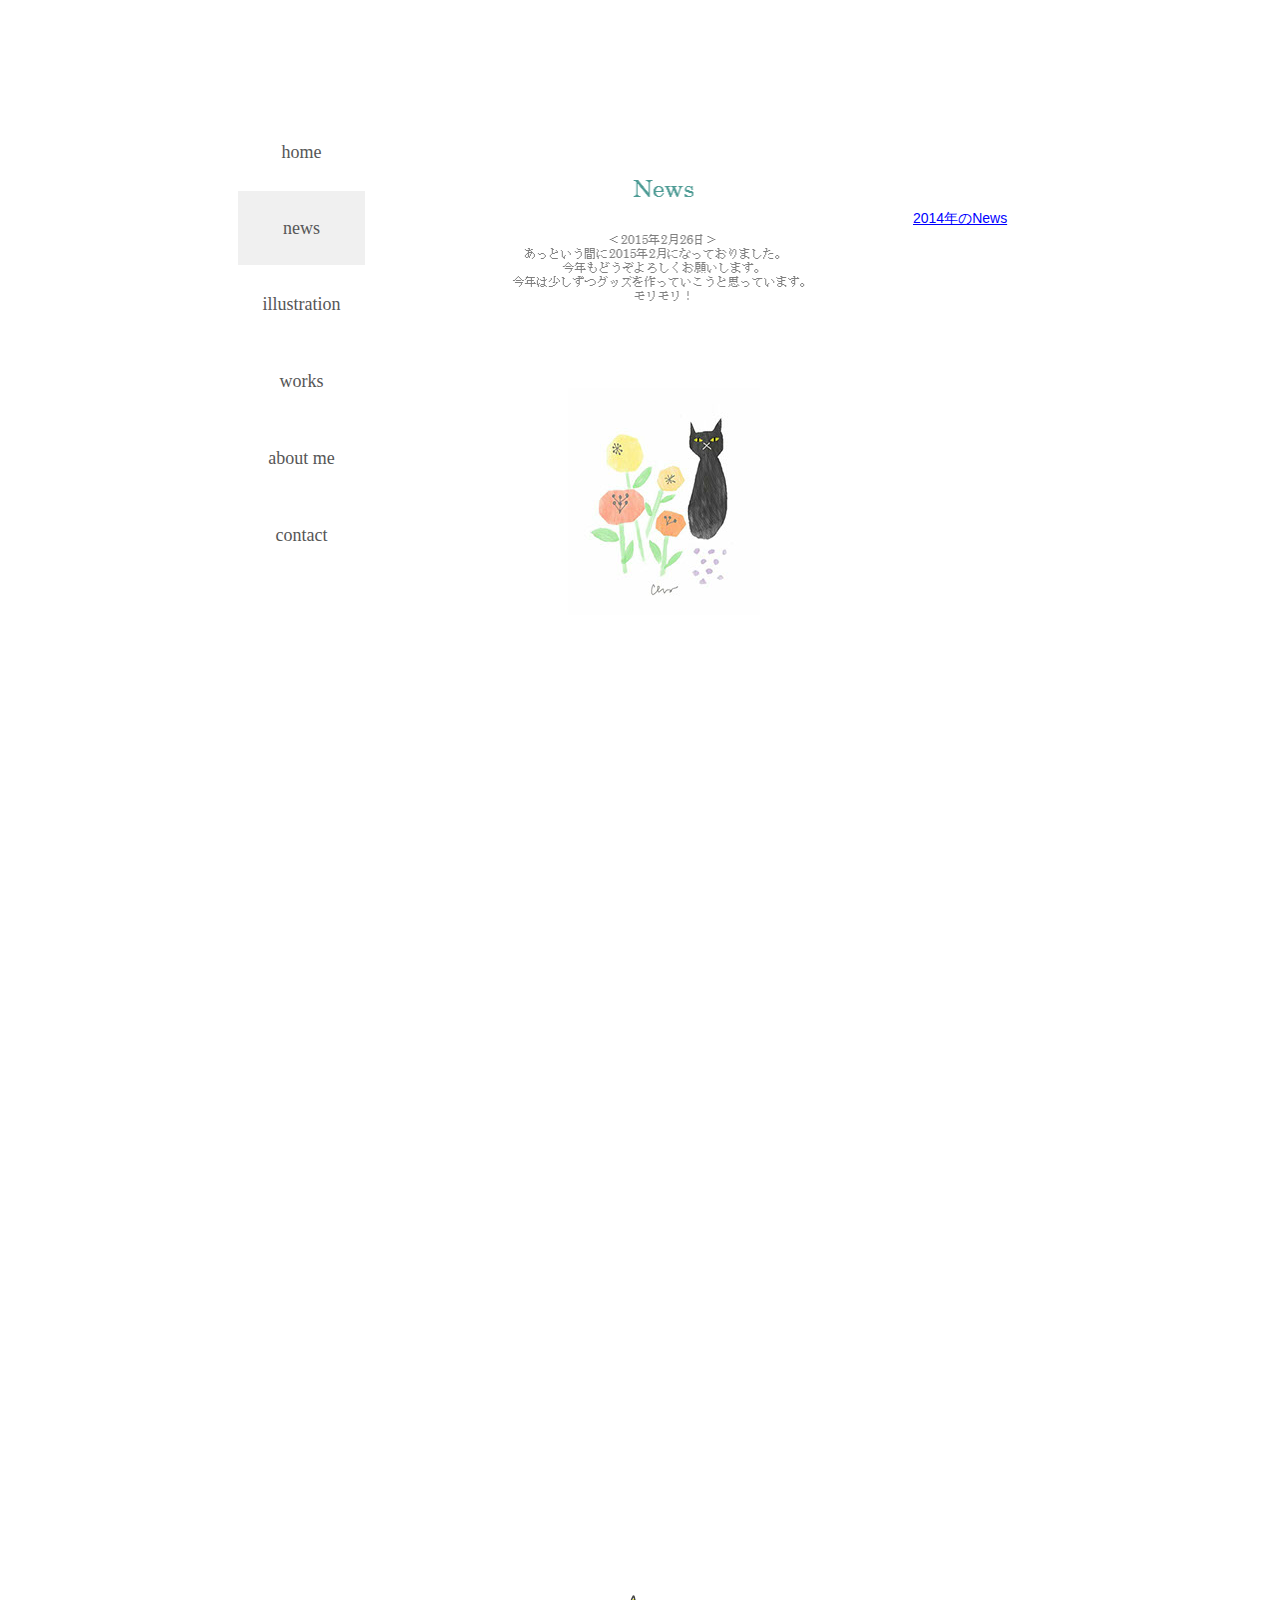
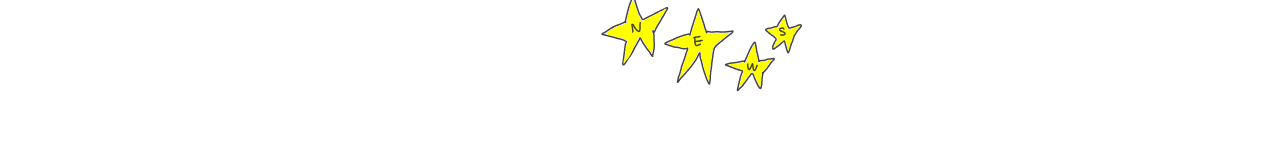
<file: news.html>
<!DOCTYPE html>
<html class="html">
 <head>

  <meta http-equiv="Content-type" content="text/html;charset=UTF-8"/>
  <meta name="generator" content="7.4.30.244"/>
  <title>news</title>
  <!-- CSS -->
  <link rel="stylesheet" type="text/css" href="css/site_global.css?4023935739"/>
  <link rel="stylesheet" type="text/css" href="css/master_a-master.css?68121951"/>
  <link rel="stylesheet" type="text/css" href="css/news.css?3825965366" id="pagesheet"/>
  <!-- Other scripts -->
  <script type="text/javascript">
   document.documentElement.className += ' js';
</script>
   </head>
 <body>

  <div class="clearfix" id="page"><!-- group -->
   <ul class="MenuBar clearfix grpelem" id="menuu123"><!-- vertical box -->
    <li class="MenuItemContainer clearfix colelem" id="u124"><!-- horizontal box -->
     <a class="nonblock nontext MenuItem MenuItemWithSubMenu clearfix grpelem" id="u125" href="index.html"><!-- horizontal box --><div class="MenuItemLabel clearfix grpelem" id="u128-4"><!-- content --><p>home</p></div></a>
    </li>
    <li class="MenuItemContainer clearfix colelem" id="u165"><!-- horizontal box -->
     <a class="nonblock nontext MenuItem MenuItemWithSubMenu MuseMenuActive clearfix grpelem" id="u166" href="news.html"><!-- horizontal box --><div class="MenuItemLabel clearfix grpelem" id="u168-4"><!-- content --><p>news</p></div></a>
    </li>
    <li class="MenuItemContainer clearfix colelem" id="u172"><!-- horizontal box -->
     <a class="nonblock nontext MenuItem MenuItemWithSubMenu clearfix grpelem" id="u175" href="illustration.html"><!-- horizontal box --><div class="MenuItemLabel clearfix grpelem" id="u176-4"><!-- content --><p>illustration</p></div></a>
    </li>
    <li class="MenuItemContainer clearfix colelem" id="u179"><!-- horizontal box -->
     <a class="nonblock nontext MenuItem MenuItemWithSubMenu clearfix grpelem" id="u180" href="works.html"><!-- horizontal box --><div class="MenuItemLabel clearfix grpelem" id="u181-4"><!-- content --><p>works</p></div></a>
    </li>
    <li class="MenuItemContainer clearfix colelem" id="u131"><!-- horizontal box -->
     <a class="nonblock nontext MenuItem MenuItemWithSubMenu clearfix grpelem" id="u132" href="about-me.html"><!-- horizontal box --><div class="MenuItemLabel clearfix grpelem" id="u134-4"><!-- content --><p>about me</p></div></a>
    </li>
    <li class="MenuItemContainer clearfix colelem" id="u200"><!-- horizontal box -->
     <a class="nonblock nontext MenuItem MenuItemWithSubMenu clearfix grpelem" id="u203" href="contact.html"><!-- horizontal box --><div class="MenuItemLabel clearfix grpelem" id="u204-4"><!-- content --><p>contact</p></div></a>
    </li>
   </ul>
   <div class="clearfix grpelem" id="u1858-3"><!-- content -->
    <p>&nbsp;</p>
   </div>
   <div class="clearfix grpelem" id="ppu6510-17"><!-- column -->
    <div class="clearfix colelem" id="pu6510-17"><!-- group -->
     <img class="grpelem" id="u6510-17" src="images/u6510-17.png" alt="&nbsp;News ＜2015年2月26日＞ あっという間に2015年2月になっておりました。
今年もどうぞよろしくお願いします。 今年は少しずつグッズを作っていこうと思っています。
モリモリ！ " width="398" height="364"/><!-- rasterized frame -->
     <div class="clip_frame grpelem" id="u6513"><!-- image -->
      <img class="block" id="u6513_img" src="images/koke21192x227.jpg" alt="" width="192" height="227"/>
     </div>
    </div>
    <div class="clip_frame colelem" id="u4771"><!-- image -->
     <img class="block" id="u4771_img" src="images/news2.png" alt="" width="250" height="150"/>
    </div>
   </div>
   <div class="clearfix grpelem" id="u6509-5"><!-- content -->
    <p><a class="nonblock" href="2014.html">2014年のNews</a></p>
   </div>
   <div class="verticalspacer"></div>
  </div>
  <!-- JS includes -->
  <script type="text/javascript">
   if (document.location.protocol != 'https:') document.write('\x3Cscript src="http://musecdn.businesscatalyst.com/scripts/4.0/jquery-1.8.3.min.js" type="text/javascript">\x3C/script>');
</script>
  <script type="text/javascript">
   window.jQuery || document.write('\x3Cscript src="scripts/jquery-1.8.3.min.js" type="text/javascript">\x3C/script>');
</script>
  <script src="scripts/museutils.js?4291592202" type="text/javascript"></script>
  <script src="scripts/jquery.musemenu.js?3788803530" type="text/javascript"></script>
  <script src="scripts/jquery.watch.js?4068933136" type="text/javascript"></script>
  <!-- Other scripts -->
  <script type="text/javascript">
   $(document).ready(function() { try {
Muse.Utils.transformMarkupToFixBrowserProblemsPreInit();/* body */
Muse.Utils.prepHyperlinks(true);/* body */
Muse.Utils.initWidget('.MenuBar', function(elem) { return $(elem).museMenu(); });/* unifiedNavBar */
Muse.Utils.fullPage('#page');/* 100% height page */
Muse.Utils.showWidgetsWhenReady();/* body */
Muse.Utils.transformMarkupToFixBrowserProblems();/* body */
} catch(e) { Muse.Assert.fail('Error calling selector function:' + e); }});
</script>
   </body>
</html>
</file>
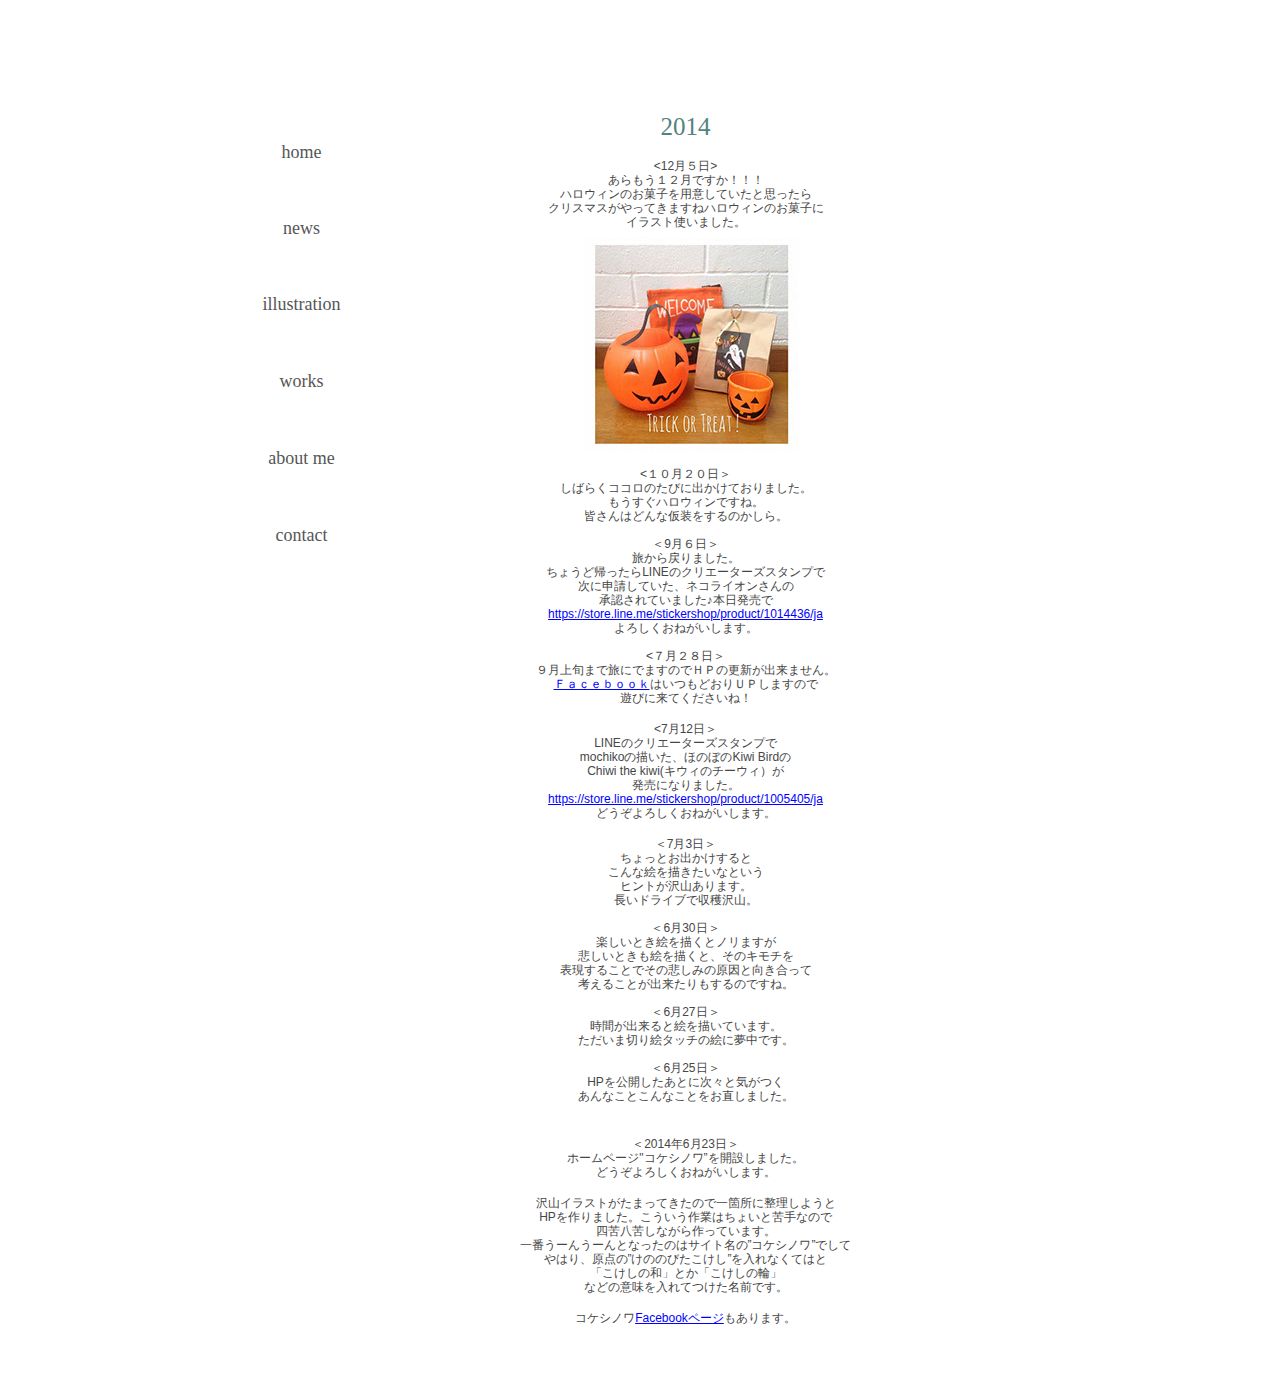
<file: 名称未設定-12.html>
<!DOCTYPE html>
<html class="html">
 <head>

  <meta http-equiv="Content-type" content="text/html;charset=UTF-8"/>
  <meta name="generator" content="7.4.30.244"/>
  <title>名称未設定 12</title>
  <!-- CSS -->
  <link rel="stylesheet" type="text/css" href="css/site_global.css?4023935739"/>
  <link rel="stylesheet" type="text/css" href="css/master_a-master.css?68121951"/>
  <link rel="stylesheet" type="text/css" href="css/_____-12.css?83232042" id="pagesheet"/>
  <!-- Other scripts -->
  <script type="text/javascript">
   document.documentElement.className += ' js';
</script>
   </head>
 <body>

  <div class="clearfix" id="page"><!-- group -->
   <ul class="MenuBar clearfix grpelem" id="menuu123"><!-- vertical box -->
    <li class="MenuItemContainer clearfix colelem" id="u124"><!-- horizontal box -->
     <a class="nonblock nontext MenuItem MenuItemWithSubMenu clearfix grpelem" id="u125" href="index.html"><!-- horizontal box --><div class="MenuItemLabel clearfix grpelem" id="u128-4"><!-- content --><p>home</p></div></a>
    </li>
    <li class="MenuItemContainer clearfix colelem" id="u165"><!-- horizontal box -->
     <a class="nonblock nontext MenuItem MenuItemWithSubMenu clearfix grpelem" id="u166" href="news.html"><!-- horizontal box --><div class="MenuItemLabel clearfix grpelem" id="u168-4"><!-- content --><p>news</p></div></a>
    </li>
    <li class="MenuItemContainer clearfix colelem" id="u172"><!-- horizontal box -->
     <a class="nonblock nontext MenuItem MenuItemWithSubMenu clearfix grpelem" id="u175" href="illustration.html"><!-- horizontal box --><div class="MenuItemLabel clearfix grpelem" id="u176-4"><!-- content --><p>illustration</p></div></a>
    </li>
    <li class="MenuItemContainer clearfix colelem" id="u179"><!-- horizontal box -->
     <a class="nonblock nontext MenuItem MenuItemWithSubMenu clearfix grpelem" id="u180" href="works.html"><!-- horizontal box --><div class="MenuItemLabel clearfix grpelem" id="u181-4"><!-- content --><p>works</p></div></a>
    </li>
    <li class="MenuItemContainer clearfix colelem" id="u131"><!-- horizontal box -->
     <a class="nonblock nontext MenuItem MenuItemWithSubMenu clearfix grpelem" id="u132" href="about-me.html"><!-- horizontal box --><div class="MenuItemLabel clearfix grpelem" id="u134-4"><!-- content --><p>about me</p></div></a>
    </li>
    <li class="MenuItemContainer clearfix colelem" id="u200"><!-- horizontal box -->
     <a class="nonblock nontext MenuItem MenuItemWithSubMenu clearfix grpelem" id="u203" href="contact.html"><!-- horizontal box --><div class="MenuItemLabel clearfix grpelem" id="u204-4"><!-- content --><p>contact</p></div></a>
    </li>
   </ul>
   <div class="clearfix grpelem" id="pu6489-150"><!-- group -->
    <div class="clearfix grpelem" id="u6489-150"><!-- content -->
     <p id="u6489-2"><span id="u6489">2014</span></p>
     <p>&nbsp;</p>
     <p id="u6489-5">&lt;12月５日&gt;</p>
     <p id="u6489-7">あらもう１２月ですか！！！</p>
     <p id="u6489-9">ハロウィンのお菓子を用意していたと思ったら</p>
     <p id="u6489-11">クリスマスがやってきますねハロウィンのお菓子に</p>
     <p id="u6489-13">イラスト使いました。</p>
     <p id="u6489-14">&nbsp;</p>
     <p id="u6489-15">&nbsp;</p>
     <p id="u6489-16">&nbsp;</p>
     <p id="u6489-17">&nbsp;</p>
     <p id="u6489-18">&nbsp;</p>
     <p id="u6489-19">&nbsp;</p>
     <p id="u6489-20">&nbsp;</p>
     <p id="u6489-21">&nbsp;</p>
     <p id="u6489-22">&nbsp;</p>
     <p id="u6489-23">&nbsp;</p>
     <p id="u6489-24">&nbsp;</p>
     <p id="u6489-25">&nbsp;</p>
     <p id="u6489-26">&nbsp;</p>
     <p id="u6489-27">&nbsp;</p>
     <p id="u6489-28">&nbsp;</p>
     <p id="u6489-29">&nbsp;</p>
     <p id="u6489-30">&nbsp;</p>
     <p id="u6489-32">&lt;１０月２０日＞</p>
     <p id="u6489-34">しばらくココロのたびに出かけておりました。</p>
     <p id="u6489-36">もうすぐハロウィンですね。</p>
     <p id="u6489-38">皆さんはどんな仮装をするのかしら。</p>
     <p id="u6489-39">&nbsp;</p>
     <p id="u6489-41">＜9月６日＞</p>
     <p id="u6489-43">旅から戻りました。</p>
     <p id="u6489-45">ちょうど帰ったらLINEのクリエーターズスタンプで</p>
     <p id="u6489-47">次に申請していた、ネコライオンさんの</p>
     <p id="u6489-49">承認されていました♪本日発売で</p>
     <p id="u6489-52"><a class="nonblock" href="https://store.line.me/stickershop/product/1014436/ja">https://store.line.me/stickershop/product/1014436/ja</a></p>
     <p id="u6489-54">よろしくおねがいします。</p>
     <p id="u6489-55">&nbsp;</p>
     <p id="u6489-57">&lt;７月２８日＞</p>
     <p id="u6489-59">９月上旬まで旅にでますのでＨＰの更新が出来ません。</p>
     <p id="u6489-63"><a class="nonblock" href="https://www.facebook.com/mochikohiro">Ｆａｃｅｂｏｏｋ</a>はいつもどおりＵＰしますので</p>
     <p id="u6489-65">遊びに来てくださいね！</p>
     <p>&nbsp;</p>
     <p id="u6489-68">&lt;7月12日＞</p>
     <p id="u6489-70">LINEのクリエーターズスタンプで</p>
     <p id="u6489-72">mochikoの描いた、ほのぼのKiwi Birdの</p>
     <p id="u6489-74">Chiwi the kiwi(キウィのチーウィ）が</p>
     <p id="u6489-76">発売になりました。</p>
     <p id="u6489-79"><a class="nonblock" href="https://store.line.me/stickershop/product/1005405/ja"><span id="u6489-77">https://store.line.me/stickershop/product/1005405/ja</span></a></p>
     <p id="u6489-81">どうぞよろしくおねがいします。</p>
     <p>&nbsp;</p>
     <p id="u6489-84">＜7月3日＞</p>
     <p id="u6489-86">ちょっとお出かけすると</p>
     <p id="u6489-88">こんな絵を描きたいなという</p>
     <p id="u6489-90">ヒントが沢山あります。</p>
     <p id="u6489-92">長いドライブで収穫沢山。</p>
     <p id="u6489-93">&nbsp;</p>
     <p id="u6489-95">＜6月30日＞</p>
     <p id="u6489-97">楽しいとき絵を描くとノリますが</p>
     <p id="u6489-99">悲しいときも絵を描くと、そのキモチを</p>
     <p id="u6489-101">表現することでその悲しみの原因と向き合って</p>
     <p id="u6489-103">考えることが出来たりもするのですね。</p>
     <p id="u6489-104">&nbsp;</p>
     <p id="u6489-106">＜6月27日＞</p>
     <p id="u6489-108">時間が出来ると絵を描いています。</p>
     <p id="u6489-110">ただいま切り絵タッチの絵に夢中です。</p>
     <p id="u6489-111">&nbsp;</p>
     <p id="u6489-113">＜6月25日＞</p>
     <p id="u6489-115"><span id="u6489-114">HPを公開したあとに次々と気がつく</span></p>
     <p id="u6489-117"><span id="u6489-116">あんなことこんなことをお直しました。</span></p>
     <p id="u6489-118">&nbsp;</p>
     <p>&nbsp;</p>
     <p id="u6489-121"><span id="u6489-120">＜2014年6月23日＞</span></p>
     <p id="u6489-123"><span id="u6489-122">ホームページ&quot;コケシノワ”を開設しました。</span></p>
     <p id="u6489-125"><span id="u6489-124">どうぞよろしくおねがいします。</span></p>
     <p id="u6489-126">&nbsp;</p>
     <p id="u6489-128"><span id="u6489-127">沢山イラストがたまってきたので一箇所に整理しようと</span></p>
     <p id="u6489-130"><span id="u6489-129">HPを作りました。こういう作業はちょいと苦手なので</span></p>
     <p id="u6489-132"><span id="u6489-131">四苦八苦しながら作っています。</span></p>
     <p id="u6489-134"><span id="u6489-133">一番うーんうーんとなったのはサイト名の”コケシノワ”でして</span></p>
     <p id="u6489-136"><span id="u6489-135">やはり、原点の”けののびたこけし”を入れなくてはと</span></p>
     <p id="u6489-138"><span id="u6489-137">「こけしの和」とか「こけしの輪」</span></p>
     <p id="u6489-140"><span id="u6489-139">などの意味を入れてつけた名前です。</span></p>
     <p id="u6489-141">&nbsp;</p>
     <p id="u6489-146"><span id="u6489-142">コケシノワ</span><a class="nonblock" href="https://www.facebook.com/mochikohiro"><span id="u6489-143">Facebookページ</span></a><span id="u6489-145">もあります。</span></p>
     <p>&nbsp;</p>
     <p>&nbsp;</p>
    </div>
    <div class="clip_frame grpelem" id="u6490"><!-- image -->
     <img class="block" id="u6490_img" src="images/201412-6.jpg" alt="" width="215" height="215"/>
    </div>
   </div>
   <div class="verticalspacer"></div>
  </div>
  <!-- JS includes -->
  <script type="text/javascript">
   if (document.location.protocol != 'https:') document.write('\x3Cscript src="http://musecdn.businesscatalyst.com/scripts/4.0/jquery-1.8.3.min.js" type="text/javascript">\x3C/script>');
</script>
  <script type="text/javascript">
   window.jQuery || document.write('\x3Cscript src="scripts/jquery-1.8.3.min.js" type="text/javascript">\x3C/script>');
</script>
  <script src="scripts/museutils.js?4291592202" type="text/javascript"></script>
  <script src="scripts/jquery.musemenu.js?3788803530" type="text/javascript"></script>
  <script src="scripts/jquery.watch.js?4068933136" type="text/javascript"></script>
  <!-- Other scripts -->
  <script type="text/javascript">
   $(document).ready(function() { try {
Muse.Utils.transformMarkupToFixBrowserProblemsPreInit();/* body */
Muse.Utils.prepHyperlinks(true);/* body */
Muse.Utils.initWidget('.MenuBar', function(elem) { return $(elem).museMenu(); });/* unifiedNavBar */
Muse.Utils.fullPage('#page');/* 100% height page */
Muse.Utils.showWidgetsWhenReady();/* body */
Muse.Utils.transformMarkupToFixBrowserProblems();/* body */
} catch(e) { Muse.Assert.fail('Error calling selector function:' + e); }});
</script>
   </body>
</html>
</file>
<file: css/site_global.css>
html
{
	min-height: 100%;
	min-width: 100%;
	-ms-text-size-adjust: none;
}

body,div,dl,dt,dd,ul,ol,li,h1,h2,h3,h4,h5,h6,pre,code,form,fieldset,legend,input,button,textarea,p,blockquote,th,td,a
{
	margin: 0;
	padding: 0;
	border-width: 0;
	-webkit-transform-origin: left top;
	-ms-transform-origin: left top;
	-o-transform-origin: left top;
	transform-origin: left top;
}

table
{
	border-collapse: collapse;
	border-spacing: 0;
}

fieldset,img
{
	border: 0;
	-webkit-transform-origin: left top;
	-ms-transform-origin: left top;
	-o-transform-origin: left top;
	transform-origin: left top;
}

address,caption,cite,code,dfn,em,strong,th,var,optgroup
{
	font-style: inherit;
	font-weight: inherit;
}

del,ins
{
	text-decoration: none;
}

li
{
	list-style: none;
}

caption,th
{
	text-align: left;
}

h1,h2,h3,h4,h5,h6
{
	font-size: 100%;
	font-weight: inherit;
}

input,button,textarea,select,optgroup,option
{
	font-family: inherit;
	font-size: inherit;
	font-style: inherit;
	font-weight: inherit;
}

body
{
	font-family: Arial, Helvetica Neue, Helvetica, sans-serif;
	text-align: left;
	font-size: 14px;
	line-height: 17px;
	word-wrap: break-word;
	text-rendering: optimizeLegibility;/* kerning, primarily */
}

@media screen and (-webkit-min-device-pixel-ratio:0)
{
	body { text-rendering:auto; }
}

a
{
	color: inherit;
	text-decoration: inherit;
}

a:link
{
	color: #0000FF;
	text-decoration: underline;
}

a:visited
{
	color: #800080;
	text-decoration: underline;
}

a:hover
{
	color: #0000FF;
	text-decoration: underline;
}

a:active
{
	color: #EE0000;
	text-decoration: underline;
}

a.nontext /* used to override default properties of 'a' tag */
{
	color: black;
	text-decoration: none;
	font-style: normal;
	font-weight: normal;
}

.normal_text
{
	color: #000000;
	font-family: Arial, Helvetica Neue, Helvetica, sans-serif;
	font-size: 14px;
	font-style: normal;
	font-weight: normal;
	letter-spacing: 0px;
	line-height: 17px;
	text-align: left;
	text-decoration: none;
	text-indent: 0px;
	vertical-align: 0px;
	padding: 0px;
}

.TabbedPanelsTab
{
	white-space: nowrap;
}

.MenuBar  .MenuBarView, .MenuBar  .SubMenuView /* Resets for ul and li in menus */
{
	display: block;
	list-style: none;
}

.MenuBar .SubMenu
{
	display: none;
	position: absolute;
}

.NoWrap
{
	white-space: nowrap;
	word-wrap: normal;
}

.rootelem /* the root of the artwork tree */
{
	margin-left: auto;
	margin-right: auto;
}

.colelem /* a child element of a column */
{
	display: inline;
	float: left;
	clear: both;
}

.grpelem /* a child element of a group */
{
	display: inline;
	float: left;
}

.clearfix:after /* force a container to fit around floated items */
{
	content: "\0020";
	visibility: hidden;
	display: block;
	height: 0;
	clear: both;
}

*:first-child+html .clearfix /* IE7 */
{
	zoom: 1;
}

.clip_frame /* used to clip the contents as in the case of an image frame */
{
	overflow: hidden;
}

.inclusion_context /* context for positioning a group of elements that share the same height */
{
	display: table;
	table-layout: fixed;
	width: 0.01px;
}

.inclelem /* element of an inclusion context */
{
	display: table-cell;
	vertical-align: top;
}

.f3s_mid /* 3-slice frame, middle slice */
{
	background-repeat: repeat;
}

.f3s_top,.f3s_bot /* 3-slice frame, top slice */
{
	background-repeat: no-repeat;
}

.f9s_top_left, .f9s_bot_left /* 9-slice frame, left corner slice */
{
	background-repeat: no-repeat;
	background-position: left;
}

.f9s_top_right, .f9s_bot_right /* 9-slice frame, right corner slice */
{
	background-repeat: no-repeat;
	background-position: right;
}

.f9s_top_mid, .f9s_bot_mid /* 9-slice frame, top/bottom horizontal slice */
{
	background-repeat: repeat-x;
	background-position: 0px 0px;
}

.f9s_mid_left /* 9-slice frame, left vertical slice */
{
	background-repeat: repeat-y;
	background-position: left;
}

.f9s_mid_right /* 9-slice frame, right vertical slice */
{
	background-repeat: repeat-y;
	background-position: right;
}

.f9s_center /* 9-slice frame, center slice */
{
	background-repeat: repeat;
	background-position: 0px 0px;
}

.popup_anchor /* anchors an abspos popup */
{
	position: relative;
	width: 0px;
	height: 0px;
}

.popup_element
{
	z-index: 100000;
}

.pointer_cursor
{
	cursor: pointer;
}

span.wrap /* used to force wrap after floated array when nested inside a paragraph */
{
	content: '';
	clear: left;
	display: block;
}

span.actAsInlineDiv /* used to simulate a DIV with inline display when already nested inside a paragraph */
{
	display: inline-block;
}

.position_content,.excludeFromNormalFlow /* used when child content is larger than parent */
{
	float: left;
}

.preload_images /* used to preload images used in non-default states */
{
	position: absolute;
	overflow: hidden;
	left: -9999px;
	top: -9999px;
	height: 1px;
	width: 1px;
}

preload /* used to specifiy the dimension of preload item */
{
	height: 1px;
	width: 1px;
}

.animateStates
{
	-webkit-transition: 0.3s ease-in-out;
	-moz-transition: 0.3s ease-in-out;
	-o-transition: 0.3s ease-in-out;
	transition: 0.3s ease-in-out;
}

input:focus,textarea:focus /* remove default focussed input styling */
{
	outline: none;
}

textarea
{
	resize: none;
	overflow: auto;
}

.fld-prompt /* form placeholders cursor behavior */
{
	pointer-events: none;
}

.wrapped-input /* form inputs & placeholders let div styling show thru */
{
	position: absolute;
	top: 0;
	left: 0;
	background: transparent;
	border: none;
}

.submit-btn /* form submit buttons on top of sibling elements */
{
	z-index: 50000;
}

.anchor_item /* used to specify anchor properties */
{
	width: 22px;
	height: 18px;
}

.MenuBar .SubMenuVisible, .MenuBarVertical .SubMenuVisible, .MenuBar .SubMenu .SubMenuVisible,.popup_element.Active,span.actAsPara,.actAsDiv,a.nonblock.nontext,img.block
{
	display: block;
}

.ose_ei
{
	visibility: hidden;
	z-index: 0;
}

.widget_invisible,.js .invi,.js .mse_pre_init,.js .an_invi /* used to hide the widget before loaded */
{
	visibility: hidden;
}

.no_vert_scroll
{
	overflow-y: hidden;
}

.always_vert_scroll
{
	overflow-y: scroll;
}

.always_horz_scroll
{
	overflow-x: scroll;
}

.popup_element.Inactive,.js .disn,.hidden
{
	display: none;
}

.fullscreen
{
	overflow: hidden;
	left: 0px;
	top: 0px;
	position: fixed;
	height: 100%;
	width: 100%;
	-moz-box-sizing: border-box;
	-webkit-box-sizing: border-box;
	-ms-box-sizing: border-box;
	box-sizing: border-box;
}

.scroll_wrapper
{
	position: absolute;
	overflow: auto;
	left: 0px;
	right: 0px;
	top: 0px;
	bottom: 0px;
	padding-top: 0px;
	padding-bottom: 0px;
	margin-top: 0px;
	margin-bottom: 0px;
}

.MenuBar .MenuItemContainer,.SlideShowContentPanel .fullscreen img
{
	position: relative;
}

.accordion_wrapper
{
	display: inline;
	float: left;
	width: 0px;
}
</file>
<file: css/master_a-master.css>
#u125
{
	border-color: #7F7F7F;
	background-color: #FFFFFF;
	position: relative;
}

#u125:hover
{
	background-color: #999999;
	-moz-border-radius: 0px;
	-webkit-border-radius: 0px;
	-khtml-border-radius: 0px;
	border-radius: 0px;
}

#u125:active
{
	background-color: #6B6B6B;
}

#u166
{
	border-color: #7F7F7F;
	background-color: #FFFFFF;
	position: relative;
}

#u166:hover
{
	background-color: #999999;
	-moz-border-radius: 0px;
	-webkit-border-radius: 0px;
	-khtml-border-radius: 0px;
	border-radius: 0px;
}

#u166:active
{
	background-color: #6B6B6B;
}

#u175
{
	border-color: #7F7F7F;
	background-color: #FFFFFF;
	position: relative;
}

#u175:hover
{
	background-color: #999999;
	-moz-border-radius: 0px;
	-webkit-border-radius: 0px;
	-khtml-border-radius: 0px;
	border-radius: 0px;
}

#u175:active
{
	background-color: #6B6B6B;
}

#u180
{
	border-color: #7F7F7F;
	background-color: #FFFFFF;
	position: relative;
}

#u180:hover
{
	background-color: #999999;
	-moz-border-radius: 0px;
	-webkit-border-radius: 0px;
	-khtml-border-radius: 0px;
	border-radius: 0px;
}

#u180:active
{
	background-color: #6B6B6B;
}

#u132
{
	border-color: #7F7F7F;
	background-color: #FFFFFF;
	position: relative;
}

#u132:hover
{
	background-color: #999999;
	-moz-border-radius: 0px;
	-webkit-border-radius: 0px;
	-khtml-border-radius: 0px;
	border-radius: 0px;
}

#u132:active
{
	background-color: #6B6B6B;
}

#menuu123,#u124,#u165,#u172,#u179,#u131,#u200
{
	position: relative;
}

#u203
{
	border-color: #7F7F7F;
	background-color: #FFFFFF;
	position: relative;
}

#u203:hover
{
	background-color: #999999;
	-moz-border-radius: 0px;
	-webkit-border-radius: 0px;
	-khtml-border-radius: 0px;
	border-radius: 0px;
}

#u203:active
{
	background-color: #6B6B6B;
}

#u125.MuseMenuActive,#u166.MuseMenuActive,#u175.MuseMenuActive,#u180.MuseMenuActive,#u132.MuseMenuActive,#u203.MuseMenuActive
{
	background-color: #F0F0F0;
}

#u128-4,#u168-4,#u176-4,#u181-4,#u134-4,#u204-4
{
	text-align: center;
	line-height: 22px;
	font-size: 18px;
	color: #565656;
	font-family: Georgia, Palatino, Palatino Linotype, Times, Times New Roman, serif;
	position: relative;
}

.MenuItem /* unifiedNavBar */
{
	cursor: pointer;
}
</file>
<file: css/index.css>
.html
{
	background-color: #FFFFFF;
}

#page
{
	z-index: 1;
	width: 960px;
	min-height: 631px;
	background-image: none;
	border-style: none;
	border-color: #7F7F7F;
	background-color: #FFFFFF;
	padding-bottom: 18px;
	margin-left: auto;
	margin-right: auto;
}

#pppu224-4
{
	width: 0.01px;
	position: relative;
	margin-right: -10000px;
	margin-top: 115px;
	left: 78px;
}

#ppu224-4
{
	width: 0.01px;
	position: relative;
}

#pu224-4
{
	width: 0.01px;
	position: relative;
	margin-right: -10000px;
	margin-top: 28px;
	left: 134px;
}

#u224-4
{
	z-index: 39;
	width: 32px;
	min-height: 23px;
	color: #000000;
	font-size: 32px;
	line-height: 38px;
	font-style: normal;
	margin-left: 21px;
	position: relative;
}

#u224
{
	font-family: ヒラギノ明朝 Pro W3, Hiragino Mincho Pro, ＭＳ Ｐ明朝, MS PMincho, serif;
	font-weight: bold;
}

#u224-2
{
	font-family: Georgia, Palatino, Palatino Linotype, Times, Times New Roman, serif;
	font-weight: normal;
}

#u4941-3
{
	z-index: 68;
	width: 29px;
	min-height: 27px;
	margin-top: 169px;
	position: relative;
}

#menuu123
{
	z-index: 2;
	width: 127px;
	margin-right: -10000px;
}

#u124
{
	width: 127px;
}

#u125
{
	width: 127px;
	min-height: 22px;
	padding-bottom: 52px;
	margin-right: -10000px;
}

#u125:hover
{
	margin: 0px -10000px 0px 0px;
}

#u125:active
{
	margin: 0px -10000px 0px 0px;
}

#u166
{
	width: 127px;
	min-height: 22px;
	padding-bottom: 52px;
	margin-right: -10000px;
}

#u125.MuseMenuActive,#u166:hover
{
	margin: 0px -10000px 0px 0px;
}

#u166:active
{
	margin: 0px -10000px 0px 0px;
}

#u175
{
	width: 127px;
	min-height: 22px;
	padding-bottom: 53px;
	margin-right: -10000px;
}

#u166.MuseMenuActive,#u175:hover
{
	margin: 0px -10000px 0px 0px;
}

#u175:active
{
	margin: 0px -10000px 0px 0px;
}

#u180
{
	width: 127px;
	min-height: 22px;
	padding-bottom: 53px;
	margin-right: -10000px;
}

#u175.MuseMenuActive,#u180:hover
{
	margin: 0px -10000px 0px 0px;
}

#u180:active
{
	margin: 0px -10000px 0px 0px;
}

#u132
{
	width: 127px;
	min-height: 22px;
	padding-bottom: 53px;
	margin-right: -10000px;
}

#u180.MuseMenuActive,#u132:hover
{
	margin: 0px -10000px 0px 0px;
}

#u132:active
{
	margin: 0px -10000px 0px 0px;
}

#u165,#u172,#u179,#u131,#u200
{
	width: 127px;
	margin-top: 2px;
}

#u203
{
	width: 127px;
	min-height: 22px;
	padding-bottom: 53px;
	margin-right: -10000px;
}

#u132.MuseMenuActive,#u203:hover
{
	margin: 0px -10000px 0px 0px;
}

#u203:active
{
	margin: 0px -10000px 0px 0px;
}

#u203.MuseMenuActive
{
	margin: 0px -10000px 0px 0px;
}

#u128-4,#u168-4,#u176-4,#u181-4,#u134-4,#u204-4
{
	width: 127px;
	min-height: 22px;
	margin-right: -10000px;
	top: 26px;
}

#u1810-3
{
	z-index: 43;
	width: 4px;
	min-height: 58px;
	position: relative;
	margin-right: -10000px;
	margin-top: 38px;
	left: 408px;
}

#u4687-3
{
	z-index: 50;
	width: 5px;
	position: relative;
	margin-right: -10000px;
	margin-top: 126px;
	left: 326px;
}

#u4756
{
	z-index: 53;
	width: 250px;
	position: relative;
	margin-right: -10000px;
	margin-top: 29px;
	left: 201px;
}

#u4891-5
{
	z-index: 63;
	display: block;
	vertical-align: top;
	position: relative;
	margin-right: -10000px;
	margin-top: 198px;
	left: 34px;
}

#u5695-4
{
	z-index: 71;
	display: block;
	vertical-align: top;
	position: relative;
	margin-right: -10000px;
	margin-top: 126px;
	left: 39px;
}

#pu4788-3
{
	width: 0.01px;
	margin-left: 32px;
	margin-top: 96px;
	position: relative;
}

#u4788-3
{
	z-index: 59;
	width: 69px;
	min-height: 24px;
	position: relative;
	margin-right: -10000px;
}

#u4823
{
	z-index: 62;
	width: 290px;
	min-height: 100px;
	border-style: none;
	border-color: transparent;
	background-color: transparent;
	position: relative;
	margin-right: -10000px;
	left: 7px;
}

#pu4783
{
	width: 0.01px;
	position: relative;
	margin-right: -10000px;
	margin-top: 409px;
	left: 529px;
}

#u4783
{
	z-index: 57;
	width: 186px;
	position: relative;
}

#pu4493-4
{
	width: 0.01px;
	margin-left: 29px;
	position: relative;
}

#u4493-4
{
	z-index: 46;
	width: 148px;
	min-height: 19px;
	line-height: 13px;
	color: #7F7F7F;
	font-size: 11px;
	position: relative;
	margin-right: -10000px;
	margin-top: 131px;
	left: 86px;
}

#u4778
{
	z-index: 55;
	width: 250px;
	position: relative;
	margin-right: -10000px;
}

body
{
	padding-bottom: 21px;
}

#page .verticalspacer
{
	clear: both;
}
</file>
<file: css/2014.css>
.html
{
	background-color: #FFFFFF;
}

#page
{
	z-index: 1;
	width: 960px;
	min-height: 631px;
	background-image: none;
	border-style: none;
	border-color: #7F7F7F;
	background-color: #FFFFFF;
	padding-bottom: 18px;
	margin-left: auto;
	margin-right: auto;
}

#menuu123
{
	z-index: 2;
	width: 127px;
	margin-right: -10000px;
	margin-top: 115px;
	left: 78px;
}

#u124
{
	width: 127px;
}

#u125
{
	width: 127px;
	min-height: 22px;
	padding-bottom: 52px;
	margin-right: -10000px;
}

#u125:hover
{
	margin: 0px -10000px 0px 0px;
}

#u125:active
{
	margin: 0px -10000px 0px 0px;
}

#u166
{
	width: 127px;
	min-height: 22px;
	padding-bottom: 52px;
	margin-right: -10000px;
}

#u125.MuseMenuActive,#u166:hover
{
	margin: 0px -10000px 0px 0px;
}

#u166:active
{
	margin: 0px -10000px 0px 0px;
}

#u175
{
	width: 127px;
	min-height: 22px;
	padding-bottom: 53px;
	margin-right: -10000px;
}

#u166.MuseMenuActive,#u175:hover
{
	margin: 0px -10000px 0px 0px;
}

#u175:active
{
	margin: 0px -10000px 0px 0px;
}

#u180
{
	width: 127px;
	min-height: 22px;
	padding-bottom: 53px;
	margin-right: -10000px;
}

#u175.MuseMenuActive,#u180:hover
{
	margin: 0px -10000px 0px 0px;
}

#u180:active
{
	margin: 0px -10000px 0px 0px;
}

#u132
{
	width: 127px;
	min-height: 22px;
	padding-bottom: 53px;
	margin-right: -10000px;
}

#u180.MuseMenuActive,#u132:hover
{
	margin: 0px -10000px 0px 0px;
}

#u132:active
{
	margin: 0px -10000px 0px 0px;
}

#u165,#u172,#u179,#u131,#u200
{
	width: 127px;
	margin-top: 2px;
}

#u203
{
	width: 127px;
	min-height: 22px;
	padding-bottom: 53px;
	margin-right: -10000px;
}

#u132.MuseMenuActive,#u203:hover
{
	margin: 0px -10000px 0px 0px;
}

#u203:active
{
	margin: 0px -10000px 0px 0px;
}

#u203.MuseMenuActive
{
	margin: 0px -10000px 0px 0px;
}

#u128-4,#u168-4,#u176-4,#u181-4,#u134-4,#u204-4
{
	width: 127px;
	min-height: 22px;
	margin-right: -10000px;
	top: 26px;
}

#pu6489-150
{
	width: 0.01px;
	position: relative;
	margin-right: -10000px;
	margin-top: 112px;
	left: 342px;
}

#u6489-150
{
	z-index: 39;
	width: 367px;
	min-height: 145px;
	text-align: center;
	color: #464646;
	position: relative;
	margin-right: -10000px;
}

#u6489
{
	font-size: 25px;
	color: #51837F;
	font-family: Georgia, Palatino, Palatino Linotype, Times, Times New Roman, serif;
	line-height: 30px;
}

#u6489-2,#u6489-79
{
	line-height: 0px;/* 0 for mixed font sized paras; applied on spans instead */
}

#u6489-5,#u6489-7,#u6489-9,#u6489-11,#u6489-13,#u6489-14,#u6489-15,#u6489-16,#u6489-17,#u6489-18,#u6489-19,#u6489-20,#u6489-21,#u6489-22,#u6489-23,#u6489-24,#u6489-25,#u6489-26,#u6489-27,#u6489-28,#u6489-29,#u6489-30,#u6489-32,#u6489-34,#u6489-36,#u6489-38,#u6489-39,#u6489-41,#u6489-43,#u6489-45,#u6489-47,#u6489-49,#u6489-52,#u6489-54,#u6489-55,#u6489-57,#u6489-59,#u6489-63,#u6489-65,#u6489-68,#u6489-70,#u6489-72,#u6489-74,#u6489-76,#u6489-77,#u6489-81,#u6489-84,#u6489-86,#u6489-88,#u6489-90,#u6489-92,#u6489-93,#u6489-95,#u6489-97,#u6489-99,#u6489-101,#u6489-103,#u6489-104,#u6489-106,#u6489-108,#u6489-110,#u6489-111,#u6489-113
{
	font-size: 12px;
	line-height: 14px;
	font-family: ヒラギノ角ゴ Pro W3, Hiragino Kaku Gothic Pro, メイリオ, Meiryo, ＭＳ Ｐゴシック, MS PGothic, sans-serif;
}

#u6489-118,#u6489-126,#u6489-141
{
	font-family: ヒラギノ角ゴ Pro W3, Hiragino Kaku Gothic Pro, メイリオ, Meiryo, ＭＳ Ｐゴシック, MS PGothic, sans-serif;
}

#u6489-115,#u6489-117,#u6489-121,#u6489-123,#u6489-125,#u6489-128,#u6489-130,#u6489-132,#u6489-134,#u6489-136,#u6489-138,#u6489-140,#u6489-146
{
	font-family: ヒラギノ角ゴ Pro W3, Hiragino Kaku Gothic Pro, メイリオ, Meiryo, ＭＳ Ｐゴシック, MS PGothic, sans-serif;
	line-height: 0px;/* 0 for mixed font sized paras; applied on spans instead */
}

#u6489-114,#u6489-116,#u6489-120,#u6489-122,#u6489-124,#u6489-127,#u6489-129,#u6489-131,#u6489-133,#u6489-135,#u6489-137,#u6489-139,#u6489-142,#u6489-143,#u6489-145
{
	font-size: 12px;
	line-height: 14px;
}

#u6490
{
	z-index: 189;
	width: 215px;
	position: relative;
	margin-right: -10000px;
	margin-top: 125px;
	left: 82px;
}

body
{
	padding-bottom: 21px;
}

#page .verticalspacer
{
	clear: both;
}
</file>
<file: css/about-me.css>
.html
{
	background-color: #FFFFFF;
}

#page
{
	z-index: 1;
	width: 960px;
	min-height: 631px;
	background-image: none;
	border-width: 3px;
	border-style: solid;
	border-color: #FFFFFF;
	background-color: #FFFFFF;
	padding-bottom: 18px;
	margin-left: auto;
	margin-right: auto;
	margin-top: -3px;
}

#menuu123
{
	z-index: 2;
	width: 127px;
	margin-right: -10000px;
	margin-top: 115px;
	left: 78px;
}

#u124
{
	width: 127px;
}

#u125
{
	width: 127px;
	min-height: 22px;
	padding-bottom: 52px;
	margin-right: -10000px;
}

#u125:hover
{
	margin: 0px -10000px 0px 0px;
}

#u125:active
{
	margin: 0px -10000px 0px 0px;
}

#u166
{
	width: 127px;
	min-height: 22px;
	padding-bottom: 52px;
	margin-right: -10000px;
}

#u125.MuseMenuActive,#u166:hover
{
	margin: 0px -10000px 0px 0px;
}

#u166:active
{
	margin: 0px -10000px 0px 0px;
}

#u175
{
	width: 127px;
	min-height: 22px;
	padding-bottom: 53px;
	margin-right: -10000px;
}

#u166.MuseMenuActive,#u175:hover
{
	margin: 0px -10000px 0px 0px;
}

#u175:active
{
	margin: 0px -10000px 0px 0px;
}

#u180
{
	width: 127px;
	min-height: 22px;
	padding-bottom: 53px;
	margin-right: -10000px;
}

#u175.MuseMenuActive,#u180:hover
{
	margin: 0px -10000px 0px 0px;
}

#u180:active
{
	margin: 0px -10000px 0px 0px;
}

#u132
{
	width: 127px;
	min-height: 22px;
	padding-bottom: 53px;
	margin-right: -10000px;
}

#u180.MuseMenuActive,#u132:hover
{
	margin: 0px -10000px 0px 0px;
}

#u132:active
{
	margin: 0px -10000px 0px 0px;
}

#u165,#u172,#u179,#u131,#u200
{
	width: 127px;
	margin-top: 2px;
}

#u203
{
	width: 127px;
	min-height: 22px;
	padding-bottom: 53px;
	margin-right: -10000px;
}

#u132.MuseMenuActive,#u203:hover
{
	margin: 0px -10000px 0px 0px;
}

#u203:active
{
	margin: 0px -10000px 0px 0px;
}

#u203.MuseMenuActive
{
	margin: 0px -10000px 0px 0px;
}

#u128-4,#u168-4,#u176-4,#u181-4,#u134-4,#u204-4
{
	width: 127px;
	min-height: 22px;
	margin-right: -10000px;
	top: 26px;
}

#pu263-44
{
	width: 0.01px;
	position: relative;
	margin-right: -10000px;
	margin-top: 144px;
	left: 227px;
}

#u263-44
{
	z-index: 39;
	width: 612px;
	min-height: 683px;
	text-align: center;
	position: relative;
	margin-right: -10000px;
}

#u263-4
{
	font-size: 18px;
	color: #565656;
	line-height: 0px;/* 0 for mixed font sized paras; applied on spans instead */
}

#u263-2
{
	font-size: 25px;
	color: #51837F;
	font-family: Georgia, Palatino, Palatino Linotype, Times, Times New Roman, serif;
	line-height: 30px;
}

#u263-3
{
	line-height: 22px;
}

#u263-12
{
	font-size: 12px;
	line-height: 14px;
	color: #000000;
}

#u263-13,#u263-14,#u263-15,#u263-16,#u263-18
{
	font-size: 14px;
	color: #464646;
	font-family: ヒラギノ角ゴ Pro W3, Hiragino Kaku Gothic Pro, メイリオ, Meiryo, ＭＳ Ｐゴシック, MS PGothic, sans-serif;
	font-weight: bold;
}

#u263-19,#u263-20
{
	font-size: 12px;
	line-height: 14px;
	color: #000000;
	font-family: ヒラギノ角ゴ Pro W3, Hiragino Kaku Gothic Pro, メイリオ, Meiryo, ＭＳ Ｐゴシック, MS PGothic, sans-serif;
}

#u263-24
{
	font-size: 10px;
	line-height: 12px;
	color: #565656;
	font-family: ヒラギノ角ゴ Pro W3, Hiragino Kaku Gothic Pro, メイリオ, Meiryo, ＭＳ Ｐゴシック, MS PGothic, sans-serif;
}

#u263-23
{
	color: #464646;
}

#u263-25,#u263-26
{
	font-size: 12px;
	line-height: 14px;
	color: #565656;
	font-family: ヒラギノ角ゴ Pro W3, Hiragino Kaku Gothic Pro, メイリオ, Meiryo, ＭＳ Ｐゴシック, MS PGothic, sans-serif;
}

#u263-22,#u263-28,#u263-30,#u263-32,#u263-33,#u263-35,#u263-37,#u263-38
{
	font-size: 12px;
	line-height: 14px;
	color: #464646;
	font-family: ヒラギノ角ゴ Pro W3, Hiragino Kaku Gothic Pro, メイリオ, Meiryo, ＭＳ Ｐゴシック, MS PGothic, sans-serif;
}

#u263,#u263-5,#u263-6,#u263-7,#u263-8,#u263-9,#u263-10,#u263-11,#u263-39,#u263-40,#u263-41,#u263-42
{
	font-size: 18px;
	line-height: 22px;
	color: #565656;
}

#u1811
{
	z-index: 83;
	width: 160px;
	position: relative;
	margin-right: -10000px;
	margin-top: 83px;
	left: 226px;
}

body
{
	padding-bottom: 21px;
}

#page .verticalspacer
{
	clear: both;
}
</file>
<file: css/contact.css>
.html
{
	background-color: #FFFFFF;
}

#page
{
	z-index: 1;
	width: 960px;
	min-height: 579px;
	background-image: none;
	border-style: none;
	border-color: #7F7F7F;
	background-color: #FFFFFF;
	padding-bottom: 70px;
	margin-left: auto;
	margin-right: auto;
}

#menuu123
{
	z-index: 2;
	width: 127px;
	margin-right: -10000px;
	margin-top: 115px;
	left: 78px;
}

#u124
{
	width: 127px;
}

#u125
{
	width: 127px;
	min-height: 22px;
	padding-bottom: 52px;
	margin-right: -10000px;
}

#u125:hover
{
	margin: 0px -10000px 0px 0px;
}

#u125:active
{
	margin: 0px -10000px 0px 0px;
}

#u166
{
	width: 127px;
	min-height: 22px;
	padding-bottom: 52px;
	margin-right: -10000px;
}

#u125.MuseMenuActive,#u166:hover
{
	margin: 0px -10000px 0px 0px;
}

#u166:active
{
	margin: 0px -10000px 0px 0px;
}

#u175
{
	width: 127px;
	min-height: 22px;
	padding-bottom: 53px;
	margin-right: -10000px;
}

#u166.MuseMenuActive,#u175:hover
{
	margin: 0px -10000px 0px 0px;
}

#u175:active
{
	margin: 0px -10000px 0px 0px;
}

#u180
{
	width: 127px;
	min-height: 22px;
	padding-bottom: 53px;
	margin-right: -10000px;
}

#u175.MuseMenuActive,#u180:hover
{
	margin: 0px -10000px 0px 0px;
}

#u180:active
{
	margin: 0px -10000px 0px 0px;
}

#u132
{
	width: 127px;
	min-height: 22px;
	padding-bottom: 53px;
	margin-right: -10000px;
}

#u180.MuseMenuActive,#u132:hover
{
	margin: 0px -10000px 0px 0px;
}

#u132:active
{
	margin: 0px -10000px 0px 0px;
}

#u165,#u172,#u179,#u131,#u200
{
	width: 127px;
	margin-top: 2px;
}

#u203
{
	width: 127px;
	min-height: 22px;
	padding-bottom: 53px;
	margin-right: -10000px;
}

#u132.MuseMenuActive,#u203:hover
{
	margin: 0px -10000px 0px 0px;
}

#u203:active
{
	margin: 0px -10000px 0px 0px;
}

#u203.MuseMenuActive
{
	margin: 0px -10000px 0px 0px;
}

#u128-4,#u168-4,#u176-4,#u181-4,#u134-4,#u204-4
{
	width: 127px;
	min-height: 22px;
	margin-right: -10000px;
	top: 26px;
}

#pu1886-3
{
	width: 0.01px;
	position: relative;
	margin-right: -10000px;
	margin-top: 128px;
	left: 307px;
}

#u1886-3
{
	z-index: 39;
	width: 31px;
	min-height: 51px;
	position: relative;
	margin-right: -10000px;
	margin-top: 43px;
	left: 4px;
}

#u1887-3
{
	z-index: 42;
	width: 15px;
	min-height: 14px;
	position: relative;
	margin-right: -10000px;
	margin-top: 94px;
	left: 27px;
}

#u1888-3
{
	z-index: 45;
	width: 397px;
	min-height: 305px;
	position: relative;
	margin-right: -10000px;
	margin-top: 107px;
	left: 42px;
}

#u1889-20
{
	z-index: 48;
	width: 495px;
	min-height: 451px;
	position: relative;
	margin-right: -10000px;
}

#u1889
{
	font-size: 25px;
	line-height: 30px;
	font-family: Georgia, Palatino, Palatino Linotype, Times, Times New Roman, serif;
}

#u1889-3
{
	font-size: 25px;
	text-align: center;
	line-height: 30px;
	color: #51837F;
	font-family: Georgia, Palatino, Palatino Linotype, Times, Times New Roman, serif;
}

#u1889-4
{
	font-size: 25px;
	text-align: center;
	line-height: 30px;
	color: #464646;
	font-family: Georgia, Palatino, Palatino Linotype, Times, Times New Roman, serif;
}

#u1889-5,#u1889-7,#u1889-8,#u1889-10
{
	text-align: center;
	color: #464646;
}

#u1889-13,#u1889-16
{
	color: #524C4C;
}

#u4731
{
	z-index: 68;
	width: 172px;
	position: relative;
	margin-right: -10000px;
	margin-top: 191px;
	left: 167px;
}

#u4821
{
	z-index: 70;
	width: 306px;
	min-height: 28px;
	border-style: none;
	border-color: transparent;
	background-color: transparent;
	position: relative;
	margin-right: -10000px;
	margin-top: 391px;
	left: 117px;
}

body
{
	padding-bottom: 21px;
}

#page .verticalspacer
{
	clear: both;
}
</file>
<file: css/illustration.css>
.html
{
	background-color: #FFFFFF;
}

#page
{
	z-index: 1;
	width: 960px;
	min-height: 573px;
	background-image: none;
	border-style: none;
	border-color: #7F7F7F;
	background-color: #FFFFFF;
	padding-bottom: 76px;
	margin-left: auto;
	margin-right: auto;
}

#menuu123
{
	z-index: 2;
	width: 127px;
	margin-right: -10000px;
	margin-top: 115px;
	left: 78px;
}

#u124
{
	width: 127px;
}

#u125
{
	width: 127px;
	min-height: 22px;
	padding-bottom: 52px;
	margin-right: -10000px;
}

#u125:hover
{
	margin: 0px -10000px 0px 0px;
}

#u125:active
{
	margin: 0px -10000px 0px 0px;
}

#u166
{
	width: 127px;
	min-height: 22px;
	padding-bottom: 52px;
	margin-right: -10000px;
}

#u125.MuseMenuActive,#u166:hover
{
	margin: 0px -10000px 0px 0px;
}

#u166:active
{
	margin: 0px -10000px 0px 0px;
}

#u175
{
	width: 127px;
	min-height: 22px;
	padding-bottom: 53px;
	margin-right: -10000px;
}

#u166.MuseMenuActive,#u175:hover
{
	margin: 0px -10000px 0px 0px;
}

#u175:active
{
	margin: 0px -10000px 0px 0px;
}

#u180
{
	width: 127px;
	min-height: 22px;
	padding-bottom: 53px;
	margin-right: -10000px;
}

#u175.MuseMenuActive,#u180:hover
{
	margin: 0px -10000px 0px 0px;
}

#u180:active
{
	margin: 0px -10000px 0px 0px;
}

#u132
{
	width: 127px;
	min-height: 22px;
	padding-bottom: 53px;
	margin-right: -10000px;
}

#u180.MuseMenuActive,#u132:hover
{
	margin: 0px -10000px 0px 0px;
}

#u132:active
{
	margin: 0px -10000px 0px 0px;
}

#u165,#u172,#u179,#u131,#u200
{
	width: 127px;
	margin-top: 2px;
}

#u203
{
	width: 127px;
	min-height: 22px;
	padding-bottom: 53px;
	margin-right: -10000px;
}

#u132.MuseMenuActive,#u203:hover
{
	margin: 0px -10000px 0px 0px;
}

#u203:active
{
	margin: 0px -10000px 0px 0px;
}

#u203.MuseMenuActive
{
	margin: 0px -10000px 0px 0px;
}

#u128-4,#u168-4,#u176-4,#u181-4,#u134-4,#u204-4
{
	width: 127px;
	min-height: 22px;
	margin-right: -10000px;
	top: 26px;
}

#pu2002-6
{
	width: 0.01px;
	position: relative;
	margin-right: -10000px;
	margin-top: 152px;
	left: 398px;
}

#u2002-6
{
	z-index: 39;
	width: 226px;
	color: #7F7F7F;
	position: relative;
	margin-right: -10000px;
	margin-top: 100px;
	left: 4px;
}

#u2002-4
{
	line-height: 0px;/* 0 for mixed font sized paras; applied on spans instead */
}

#u2002
{
	font-size: 15px;
	color: #464646;
	font-family: ヒラギノ角ゴ Pro W3, Hiragino Kaku Gothic Pro, メイリオ, Meiryo, ＭＳ Ｐゴシック, MS PGothic, sans-serif;
	line-height: 18px;
}

#u2002-2
{
	color: #464646;
	line-height: 17px;
}

#u2002-3
{
	line-height: 17px;
}

#u2090-4
{
	z-index: 45;
	width: 174px;
	min-height: 13px;
	line-height: 18px;
	color: #464646;
	font-size: 15px;
	font-family: ヒラギノ角ゴ Pro W3, Hiragino Kaku Gothic Pro, メイリオ, Meiryo, ＭＳ Ｐゴシック, MS PGothic, sans-serif;
	font-weight: normal;
	position: relative;
	margin-right: -10000px;
	margin-top: 159px;
	left: 6px;
}

#u2091-4
{
	z-index: 49;
	width: 169px;
	min-height: 20px;
	line-height: 18px;
	color: #464646;
	font-size: 15px;
	font-family: ヒラギノ角ゴ Pro W3, Hiragino Kaku Gothic Pro, メイリオ, Meiryo, ＭＳ Ｐゴシック, MS PGothic, sans-serif;
	position: relative;
	margin-right: -10000px;
	margin-top: 221px;
	left: 8px;
}

#u2092-4
{
	z-index: 53;
	width: 177px;
	min-height: 20px;
	color: #464646;
	font-family: ヒラギノ角ゴ Pro W3, Hiragino Kaku Gothic Pro, メイリオ, Meiryo, ＭＳ Ｐゴシック, MS PGothic, sans-serif;
	position: relative;
	margin-right: -10000px;
	margin-top: 285px;
	left: 4px;
}

#u2093-3
{
	z-index: 57;
	width: 172px;
	color: #464646;
	font-family: ヒラギノ角ゴ Pro W3, Hiragino Kaku Gothic Pro, メイリオ, Meiryo, ＭＳ Ｐゴシック, MS PGothic, sans-serif;
	position: relative;
	margin-right: -10000px;
	margin-top: 295px;
	left: 8px;
}

#u3177-3
{
	z-index: 60;
	width: 5px;
	position: relative;
	margin-right: -10000px;
	margin-top: 124px;
	left: 5px;
}

#u3178-3
{
	z-index: 63;
	width: 45px;
	min-height: 10px;
	position: relative;
	margin-right: -10000px;
	margin-top: 306px;
	left: 8px;
}

#u4360-4
{
	z-index: 66;
	width: 185px;
	line-height: 30px;
	color: #51837F;
	font-size: 25px;
	font-family: Georgia, Palatino, Palatino Linotype, Times, Times New Roman, serif;
	position: relative;
	margin-right: -10000px;
}

#u4718
{
	z-index: 70;
	width: 265px;
	position: relative;
	margin-right: -10000px;
	margin-top: 7px;
	left: 181px;
}

body
{
	padding-bottom: 21px;
}

#page .verticalspacer
{
	clear: both;
}
</file>
<file: css/news.css>
.html
{
	background-color: #FFFFFF;
}

#page
{
	z-index: 1;
	width: 960px;
	min-height: 631px;
	background-image: none;
	border-style: none;
	border-color: #7F7F7F;
	background-color: #FFFFFF;
	padding-bottom: 18px;
	margin-left: auto;
	margin-right: auto;
}

#menuu123
{
	z-index: 2;
	width: 127px;
	margin-right: -10000px;
	margin-top: 115px;
	left: 78px;
}

#u124
{
	width: 127px;
}

#u125
{
	width: 127px;
	min-height: 22px;
	padding-bottom: 52px;
	margin-right: -10000px;
}

#u125:hover
{
	margin: 0px -10000px 0px 0px;
}

#u125:active
{
	margin: 0px -10000px 0px 0px;
}

#u166
{
	width: 127px;
	min-height: 22px;
	padding-bottom: 52px;
	margin-right: -10000px;
}

#u125.MuseMenuActive,#u166:hover
{
	margin: 0px -10000px 0px 0px;
}

#u166:active
{
	margin: 0px -10000px 0px 0px;
}

#u175
{
	width: 127px;
	min-height: 22px;
	padding-bottom: 53px;
	margin-right: -10000px;
}

#u166.MuseMenuActive,#u175:hover
{
	margin: 0px -10000px 0px 0px;
}

#u175:active
{
	margin: 0px -10000px 0px 0px;
}

#u180
{
	width: 127px;
	min-height: 22px;
	padding-bottom: 53px;
	margin-right: -10000px;
}

#u175.MuseMenuActive,#u180:hover
{
	margin: 0px -10000px 0px 0px;
}

#u180:active
{
	margin: 0px -10000px 0px 0px;
}

#u132
{
	width: 127px;
	min-height: 22px;
	padding-bottom: 53px;
	margin-right: -10000px;
}

#u180.MuseMenuActive,#u132:hover
{
	margin: 0px -10000px 0px 0px;
}

#u132:active
{
	margin: 0px -10000px 0px 0px;
}

#u165,#u172,#u179,#u131,#u200
{
	width: 127px;
	margin-top: 2px;
}

#u203
{
	width: 127px;
	min-height: 22px;
	padding-bottom: 53px;
	margin-right: -10000px;
}

#u132.MuseMenuActive,#u203:hover
{
	margin: 0px -10000px 0px 0px;
}

#u203:active
{
	margin: 0px -10000px 0px 0px;
}

#u203.MuseMenuActive
{
	margin: 0px -10000px 0px 0px;
}

#u128-4,#u168-4,#u176-4,#u181-4,#u134-4,#u204-4
{
	width: 127px;
	min-height: 22px;
	margin-right: -10000px;
	top: 26px;
}

#u1858-3
{
	z-index: 39;
	width: 5px;
	position: relative;
	margin-right: -10000px;
	margin-top: 193px;
	left: 300px;
}

#ppu6510-17
{
	width: 0.01px;
	position: relative;
	margin-right: -10000px;
	margin-top: 176px;
	left: 305px;
}

#pu6510-17
{
	width: 0.01px;
	position: relative;
}

#u6510-17
{
	z-index: 49;
	display: block;
	vertical-align: top;
	position: relative;
	margin-right: -10000px;
}

#u6513
{
	z-index: 66;
	width: 192px;
	position: relative;
	margin-right: -10000px;
	margin-top: 212px;
	left: 103px;
}

#u4771
{
	z-index: 42;
	width: 250px;
	margin-left: 121px;
	margin-top: 956px;
	position: relative;
}

#u6509-5
{
	z-index: 44;
	width: 103px;
	color: #369797;
	font-size: 14px;
	font-family: ヒラギノ角ゴ Pro W3, Hiragino Kaku Gothic Pro, メイリオ, Meiryo, ＭＳ Ｐゴシック, MS PGothic, sans-serif;
	position: relative;
	margin-right: -10000px;
	margin-top: 210px;
	left: 753px;
}

body
{
	padding-bottom: 21px;
}

#page .verticalspacer
{
	clear: both;
}
</file>
<file: css/_____-12.css>
.html
{
	background-color: #FFFFFF;
}

#page
{
	z-index: 1;
	width: 960px;
	min-height: 631px;
	background-image: none;
	border-style: none;
	border-color: #7F7F7F;
	background-color: #FFFFFF;
	padding-bottom: 18px;
	margin-left: auto;
	margin-right: auto;
}

#menuu123
{
	z-index: 2;
	width: 127px;
	margin-right: -10000px;
	margin-top: 115px;
	left: 78px;
}

#u124
{
	width: 127px;
}

#u125
{
	width: 127px;
	min-height: 22px;
	padding-bottom: 52px;
	margin-right: -10000px;
}

#u125:hover
{
	margin: 0px -10000px 0px 0px;
}

#u125:active
{
	margin: 0px -10000px 0px 0px;
}

#u166
{
	width: 127px;
	min-height: 22px;
	padding-bottom: 52px;
	margin-right: -10000px;
}

#u125.MuseMenuActive,#u166:hover
{
	margin: 0px -10000px 0px 0px;
}

#u166:active
{
	margin: 0px -10000px 0px 0px;
}

#u175
{
	width: 127px;
	min-height: 22px;
	padding-bottom: 53px;
	margin-right: -10000px;
}

#u166.MuseMenuActive,#u175:hover
{
	margin: 0px -10000px 0px 0px;
}

#u175:active
{
	margin: 0px -10000px 0px 0px;
}

#u180
{
	width: 127px;
	min-height: 22px;
	padding-bottom: 53px;
	margin-right: -10000px;
}

#u175.MuseMenuActive,#u180:hover
{
	margin: 0px -10000px 0px 0px;
}

#u180:active
{
	margin: 0px -10000px 0px 0px;
}

#u132
{
	width: 127px;
	min-height: 22px;
	padding-bottom: 53px;
	margin-right: -10000px;
}

#u180.MuseMenuActive,#u132:hover
{
	margin: 0px -10000px 0px 0px;
}

#u132:active
{
	margin: 0px -10000px 0px 0px;
}

#u165,#u172,#u179,#u131,#u200
{
	width: 127px;
	margin-top: 2px;
}

#u203
{
	width: 127px;
	min-height: 22px;
	padding-bottom: 53px;
	margin-right: -10000px;
}

#u132.MuseMenuActive,#u203:hover
{
	margin: 0px -10000px 0px 0px;
}

#u203:active
{
	margin: 0px -10000px 0px 0px;
}

#u203.MuseMenuActive
{
	margin: 0px -10000px 0px 0px;
}

#u128-4,#u168-4,#u176-4,#u181-4,#u134-4,#u204-4
{
	width: 127px;
	min-height: 22px;
	margin-right: -10000px;
	top: 26px;
}

#pu6489-150
{
	width: 0.01px;
	position: relative;
	margin-right: -10000px;
	margin-top: 112px;
	left: 342px;
}

#u6489-150
{
	z-index: 39;
	width: 367px;
	min-height: 145px;
	text-align: center;
	color: #464646;
	position: relative;
	margin-right: -10000px;
}

#u6489
{
	font-size: 25px;
	color: #51837F;
	font-family: Georgia, Palatino, Palatino Linotype, Times, Times New Roman, serif;
	line-height: 30px;
}

#u6489-2,#u6489-79
{
	line-height: 0px;/* 0 for mixed font sized paras; applied on spans instead */
}

#u6489-5,#u6489-7,#u6489-9,#u6489-11,#u6489-13,#u6489-14,#u6489-15,#u6489-16,#u6489-17,#u6489-18,#u6489-19,#u6489-20,#u6489-21,#u6489-22,#u6489-23,#u6489-24,#u6489-25,#u6489-26,#u6489-27,#u6489-28,#u6489-29,#u6489-30,#u6489-32,#u6489-34,#u6489-36,#u6489-38,#u6489-39,#u6489-41,#u6489-43,#u6489-45,#u6489-47,#u6489-49,#u6489-52,#u6489-54,#u6489-55,#u6489-57,#u6489-59,#u6489-63,#u6489-65,#u6489-68,#u6489-70,#u6489-72,#u6489-74,#u6489-76,#u6489-77,#u6489-81,#u6489-84,#u6489-86,#u6489-88,#u6489-90,#u6489-92,#u6489-93,#u6489-95,#u6489-97,#u6489-99,#u6489-101,#u6489-103,#u6489-104,#u6489-106,#u6489-108,#u6489-110,#u6489-111,#u6489-113
{
	font-size: 12px;
	line-height: 14px;
	font-family: ヒラギノ角ゴ Pro W3, Hiragino Kaku Gothic Pro, メイリオ, Meiryo, ＭＳ Ｐゴシック, MS PGothic, sans-serif;
}

#u6489-118,#u6489-126,#u6489-141
{
	font-family: ヒラギノ角ゴ Pro W3, Hiragino Kaku Gothic Pro, メイリオ, Meiryo, ＭＳ Ｐゴシック, MS PGothic, sans-serif;
}

#u6489-115,#u6489-117,#u6489-121,#u6489-123,#u6489-125,#u6489-128,#u6489-130,#u6489-132,#u6489-134,#u6489-136,#u6489-138,#u6489-140,#u6489-146
{
	font-family: ヒラギノ角ゴ Pro W3, Hiragino Kaku Gothic Pro, メイリオ, Meiryo, ＭＳ Ｐゴシック, MS PGothic, sans-serif;
	line-height: 0px;/* 0 for mixed font sized paras; applied on spans instead */
}

#u6489-114,#u6489-116,#u6489-120,#u6489-122,#u6489-124,#u6489-127,#u6489-129,#u6489-131,#u6489-133,#u6489-135,#u6489-137,#u6489-139,#u6489-142,#u6489-143,#u6489-145
{
	font-size: 12px;
	line-height: 14px;
}

#u6490
{
	z-index: 189;
	width: 215px;
	position: relative;
	margin-right: -10000px;
	margin-top: 125px;
	left: 82px;
}

body
{
	padding-bottom: 21px;
}

#page .verticalspacer
{
	clear: both;
}
</file>
